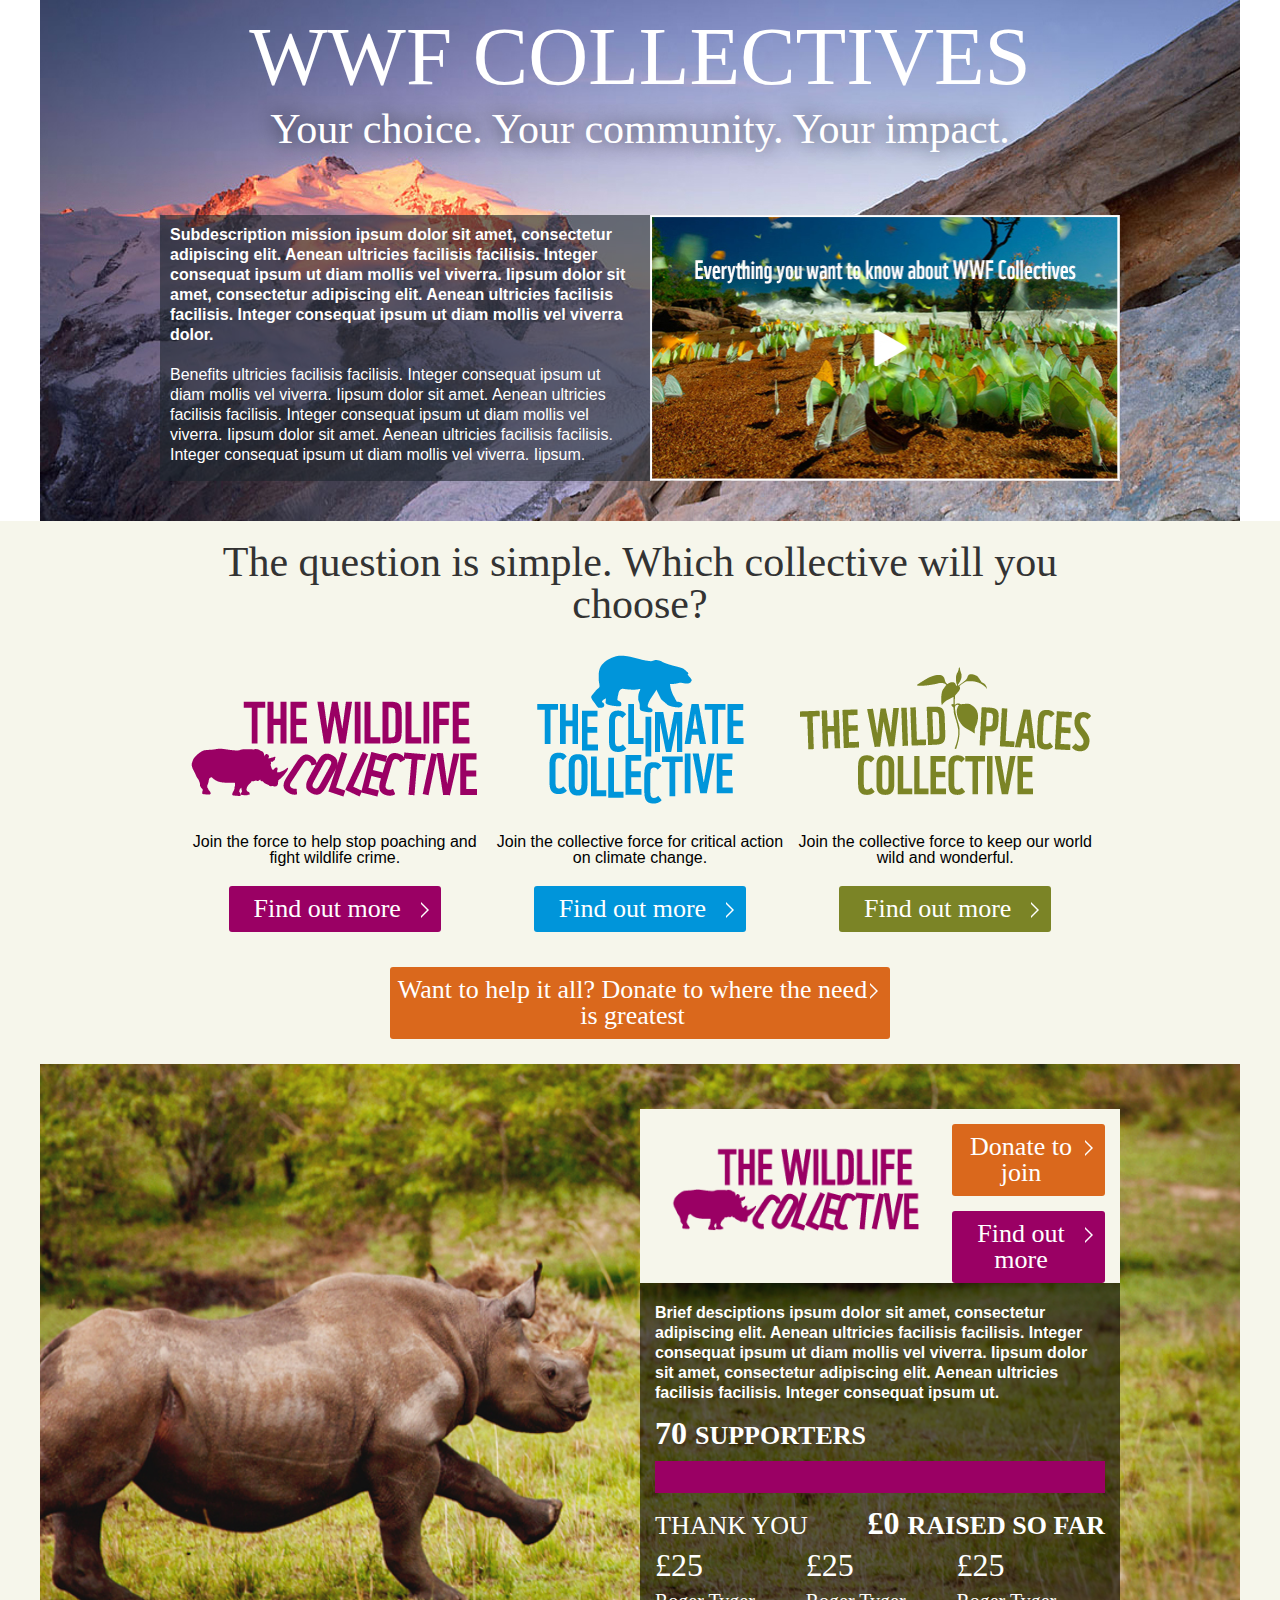
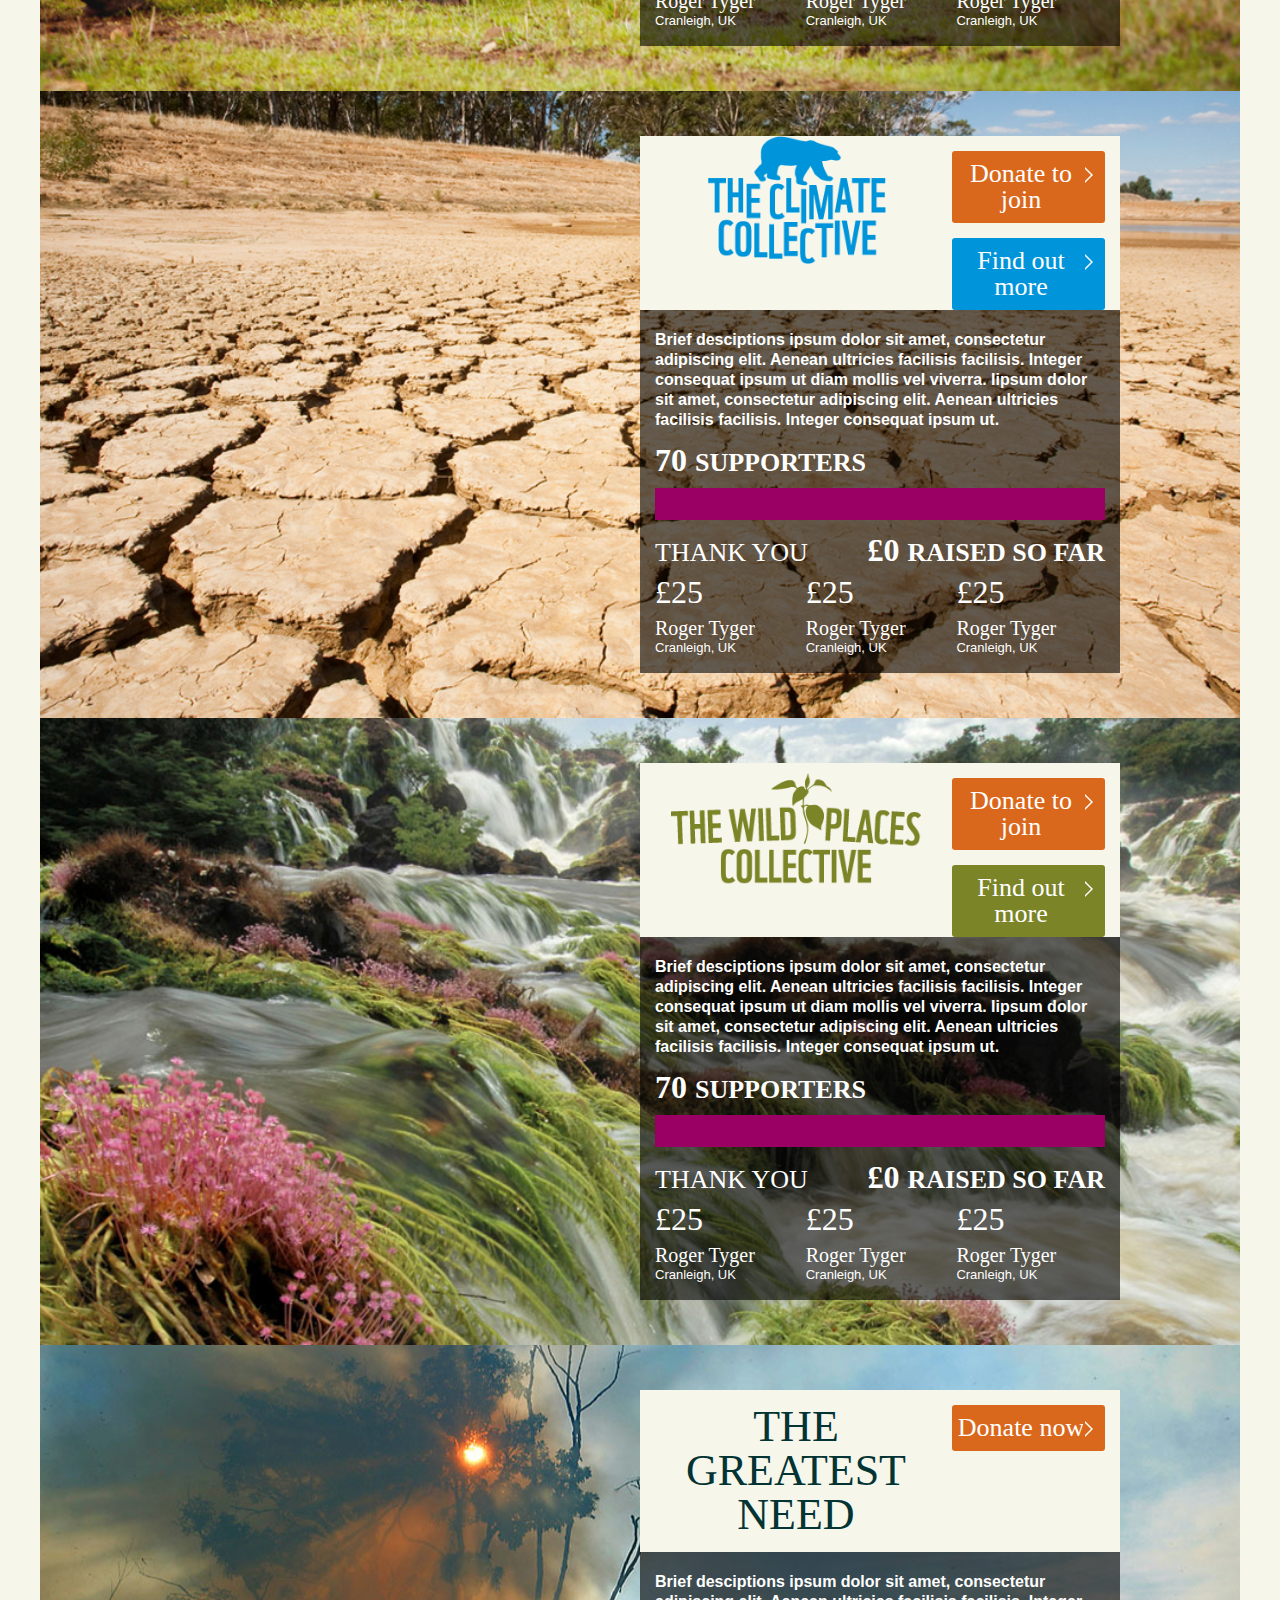
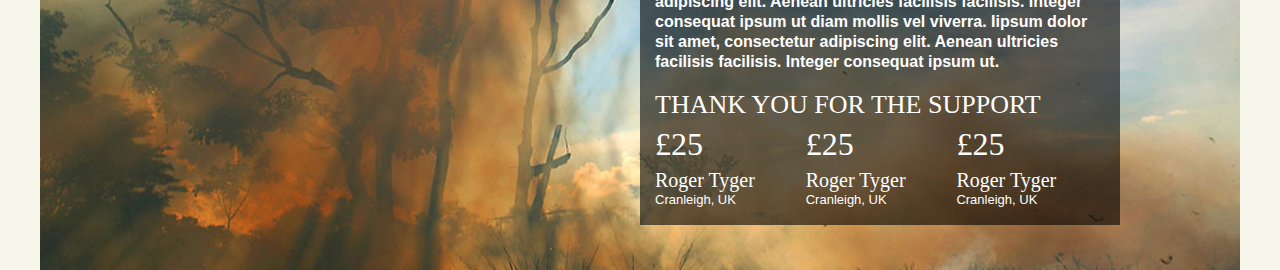
<file: index.html>
<!DOCTYPE html>
<html>
	<head>
		<meta charset="utf-8">
        <meta http-equiv="X-UA-Compatible" content="IE=edge">	
		<title>WWF Collectives</title>
  		<!--[if lt IE 9]>
  		<script src="http://html5shiv.googlecode.com/svn/trunk/html5.js"></script>
  		<![endif]-->
  		<meta name="description" content="">
        <meta name="viewport" content="width=device-width, initial-scale=1">
		<link rel="stylesheet" type="text/css" href="style.css"> 
		<!-- Place favicon.ico and apple-touch-icon.png in the root directory -->
		<script src="js/jquery-1.11.1.min.js" type="text/javascript"></script>
		<script src="js/jquery.backgroundSize.js" type="text/javascript"></script>

		<script src="js/custom.js" type="text/javascript"></script>	
	</head>
	<body id="homepage">

		<section id="header-outer-container">
			<header>
				<h2>WWF COLLECTIVES</h2>
				<h3>Your choice. Your community. Your impact.</h3>
			</header>

			<section id="intro" class="page-section show_desktop hide_tablet">
				<article>
					<div class="article-text">
						<p><strong>Subdescription mission ipsum dolor sit amet, consectetur adipiscing elit.  Aenean ultricies facilisis facilisis. Integer consequat ipsum ut diam mollis vel viverra. Iipsum dolor sit amet, consectetur adipiscing elit.  Aenean ultricies facilisis facilisis. Integer consequat ipsum ut diam mollis vel viverra dolor.</strong></p>
						<p>Benefits ultricies facilisis facilisis. Integer consequat ipsum ut diam mollis vel viverra. Iipsum dolor sit amet. Aenean ultricies facilisis facilisis. Integer consequat ipsum ut diam mollis vel viverra. Iipsum dolor sit amet. Aenean ultricies facilisis facilisis. Integer consequat ipsum ut diam mollis vel viverra. Iipsum.</p>
					</div>
					<div id="video-container">
						<img src="images/homepage_video.jpg" alt="" id="video" />
					</div>
					<div class="clear"><!-- --></div>
				</article>
			</section>
		</section>

		<section id="collectives">
			<div id="collectives-inner" class="page-section">
				<h3>The question is simple. Which collective will you choose?</h4>

				<article>
					<header>
						<h4><img src="images/the_wildlife_collective.png" alt="The Wildlife Collective" id="the-wildlife-collective-image" /></h4>
					</header>
					<p>Join the force to help stop poaching and fight wildlife crime.</p>
					<p><span class="purple-button">Find out more</span></p>
				</article>
				<article>
					<header>
						<h4><img src="images/the_climate_collective.png" alt="The Climate Collective" id="the-climate-collective-image" /></h4>
					</header>
					<p>Join the collective force for critical action on climate change.</p>
					<p><span class="blue-button">Find out more</span></p>
				</article>
				<article>
					<header>
						<h4><img src="images/the_wild_places_collective.png" alt="The Wild Places Collective" id="the-wild-places-collective-image" /></h4>
					</header>
					<p>Join the collective force to keep our world wild and wonderful.</p>
					<p><span class="green-button">Find out more</span></p>
				</article>

				<p><span class="orange-button">Want to help it all? Donate to where the need is greatest</span></p>				
			</div>		
		</section>

		<section id="projects" class="page-section">

			<article class="project">
				<section class="project-details" style="background-image: url('images/the_wildlife_collective_bg.jpg');">
					<div class="project-details-inner">
						<div class="article-left">
							<header>
								<h3><img src="images/the_wildlife_collective.png" alt="The Wildlife Collective" id="the-wildlife-collective-image" /></h3>

								<div class="project-buttons">
									<span class="orange-button">Donate to join</span>
									<span class="purple-button">Find out more</span>
								</div>
								
								<div class="clear"><!-- --></div>
								<img src="images/the_wildlife_collective_bg.jpg" alt="" width="100%" class="show_iphone">
							</header>
							<article>
								<p>Brief desciptions ipsum dolor sit amet, consectetur adipiscing elit.  Aenean ultricies facilisis facilisis. Integer consequat ipsum ut diam mollis vel viverra. Iipsum dolor sit amet, consectetur adipiscing elit.  Aenean ultricies facilisis facilisis. Integer consequat ipsum ut.</p>

								<section class="funded">
									<p><span class="timer3a">100</span> <span class="smaller">supporters</span></p>
									<div class="clear"><!-- --></div>
									<div class="funding-goal">
										<div class="funding-total inactive" style="width: 100%;"></div>
									</div>
								</section>

								<section class="thank-you">
									<h3 style="float: left;">Thank you</h3>
									<p class="raised-so-far" style="float: right;">&pound;<span class="timer3b">0</span> <span class="smaller">raised so far</span></p>
									<div class="clear"><!-- --></div>
									<div class="container">
										<div class="donation-amount">&pound;25</div>
										<div>
											<h4>Roger Tyger</h4>
											<p>Cranleigh, UK</p>
										</div>
									</div>
									<div class="container">
										<div class="donation-amount">&pound;25</div>
										<div>
											<h4>Roger Tyger</h4>
											<p>Cranleigh, UK</p>
										</div>
									</div>
									<div class="container">
										<div class="donation-amount">&pound;25</div>
										<div>
											<h4>Roger Tyger</h4>
											<p>Cranleigh, UK</p>
										</div>
									</div>
								</section>
							</article>
						</div>
					</div>
				</section>
				<section class="project-donate">
					<header>
						<h3>Donate to A New Home For Rodney The Rhino</h3>
						<p>Close<span class="close-button"></span></p>
						<div class="clear"><!-- --></div>
					</header>
					<p class="tabs">
						<span class="active">One-off cash donation</span>
						<span>Regular giving</span>
					</p>
					<article>
						<p>Information about what you will be funding in this project orem ipsum dolor sit amet, consectetur adipiscing. Integer consequat ipsum ut diam mollis vel viverra. Iipsum dolor sit amet.</p>
						<div class="radio">
							<div>
								<input id="fifteen" type="radio" name="amount" value="15">
								<label for="fifteen"><span>&pound;15</span></label>
								<p>Information about what you will be funding in this project orem ipsum dolor sit amet, consectetur adipiscing.</p>
							</div>
							<div>
								<input id="twentyfive" type="radio" name="amount" value="25">
								<label for="twentyfive"><span>&pound;25</span></label>
								<p>Information about what you will be funding in this project orem ipsum dolor sit amet, consectetur adipiscing.</p>
							</div>
							<div>
								<input id="fifty" type="radio" name="amount" value="50">
								<label for="fifty"><span>&pound;50</span></label>
								<p>Information about what you will be funding in this project orem ipsum dolor sit amet, consectetur adipiscing.</p>
							</div>
							<div class="manual">
								<input id="manual" type="radio" name="amount" value="50">
								<label for="manual"><span>My own amount</span></label>
								<p><span>&pound;</span><input type="text" name="manual-amount"></p>
								<p>Information about what you will be funding in this project orem ipsum.</p>
							</div>							
						</div>
						<p class="project-donate-button-container"><span class="orange-button">Complete your donation</span></p>
					</article>
				</section>
			</article>

			<article class="project">
				<section class="project-details" style="background-image: url('images/the_climate_collective_bg.jpg');">
					<div class="project-details-inner">
						<div class="article-left">
							<header>
								<h3><img src="images/the_climate_collective.png" alt="The Climate Collective" id="the-climate-collective-image" /></h3>

								<div class="project-buttons">
									<span class="orange-button">Donate to join</span>
									<span class="blue-button">Find out more</span>
								</div>
								
								<div class="clear"><!-- --></div>
								<img src="images/the_climate_collective_bg.jpg" alt="" width="100%" class="show_iphone">
							</header>
							<article>
								<p>Brief desciptions ipsum dolor sit amet, consectetur adipiscing elit.  Aenean ultricies facilisis facilisis. Integer consequat ipsum ut diam mollis vel viverra. Iipsum dolor sit amet, consectetur adipiscing elit.  Aenean ultricies facilisis facilisis. Integer consequat ipsum ut.</p>

								<section class="funded">
									<p><span class="timer3a">100</span> <span class="smaller">supporters</span></p>
									<div class="clear"><!-- --></div>
									<div class="funding-goal">
										<div class="funding-total inactive" style="width: 100%;"></div>
									</div>
								</section>

								<section class="thank-you">
									<h3 style="float: left;">Thank you</h3>
									<p class="raised-so-far" style="float: right;">&pound;<span class="timer3b">0</span> <span class="smaller">raised so far</span></p>
									<div class="clear"><!-- --></div>
									<div class="container">
										<div class="donation-amount">&pound;25</div>
										<div>
											<h4>Roger Tyger</h4>
											<p>Cranleigh, UK</p>
										</div>
									</div>
									<div class="container">
										<div class="donation-amount">&pound;25</div>
										<div>
											<h4>Roger Tyger</h4>
											<p>Cranleigh, UK</p>
										</div>
									</div>
									<div class="container">
										<div class="donation-amount">&pound;25</div>
										<div>
											<h4>Roger Tyger</h4>
											<p>Cranleigh, UK</p>
										</div>
									</div>
								</section>
							</article>
						</div>
					</div>
				</section>
				<section class="project-donate">
					<header>
						<h3>Donate to Example Project Title</h3>
						<p>Close<span class="close-button"></span></p>
						<div class="clear"><!-- --></div>
					</header>
					<p class="tabs">
						<span class="active">One-off cash donation</span>
						<span>Regular giving</span>
					</p>					
					<article>
						<p>Information about what you will be funding in this project orem ipsum dolor sit amet, consectetur adipiscing. Integer consequat ipsum ut diam mollis vel viverra. Iipsum dolor sit amet.</p>
						<div class="radio">
							<div>
								<input id="fifteen" type="radio" name="amount" value="15">
								<label for="fifteen"><span>&pound;15</span></label>
								<p>Information about what you will be funding in this project orem ipsum dolor sit amet, consectetur adipiscing.</p>
							</div>
							<div>
								<input id="twentyfive" type="radio" name="amount" value="25">
								<label for="twentyfive"><span>&pound;25</span></label>
								<p>Information about what you will be funding in this project orem ipsum dolor sit amet, consectetur adipiscing.</p>
							</div>
							<div>
								<input id="fifty" type="radio" name="amount" value="50">
								<label for="fifty"><span>&pound;50</span></label>
								<p>Information about what you will be funding in this project orem ipsum dolor sit amet, consectetur adipiscing.</p>
							</div>
							<div class="manual">
								<input id="manual" type="radio" name="amount" value="50">
								<label for="manual"><span>My own amount</span></label>
								<p><span>&pound;</span><input type="text" name="manual-amount"></p>
								<p>Information about what you will be funding in this project orem ipsum.</p>
							</div>							
						</div>
						<p class="project-donate-button-container"><span class="orange-button">Complete your donation</span></p>
					</article>
				</section>
			</article>

			<article class="project">
				<section class="project-details" style="background-image: url('images/the_wild_places_collective_bg.jpg');">
					<div class="project-details-inner">
						<div class="article-left">
							<header>
								<h3><img src="images/the_wild_places_collective.png" alt="The Wild Places Collective" id="the-wild-places-collective-image" /></h3>

								<div class="project-buttons">
									<span class="orange-button">Donate to join</span>
									<span class="green-button">Find out more</span>
								</div>
								
								<div class="clear"><!-- --></div>
								<img src="images/the_wild_places_collective_bg.jpg" alt="" width="100%" class="show_iphone">
							</header>
							<article>
								<p>Brief desciptions ipsum dolor sit amet, consectetur adipiscing elit.  Aenean ultricies facilisis facilisis. Integer consequat ipsum ut diam mollis vel viverra. Iipsum dolor sit amet, consectetur adipiscing elit.  Aenean ultricies facilisis facilisis. Integer consequat ipsum ut.</p>

								<section class="funded">
									<p><span class="timer3a">100</span> <span class="smaller">supporters</span></p>
									<div class="clear"><!-- --></div>
									<div class="funding-goal">
										<div class="funding-total inactive" style="width: 100%;"></div>
									</div>
								</section>

								<section class="thank-you">
									<h3 style="float: left;">Thank you</h3>
									<p class="raised-so-far" style="float: right;">&pound;<span class="timer3b">0</span> <span class="smaller">raised so far</span></p>
									<div class="clear"><!-- --></div>
									<div class="container">
										<div class="donation-amount">&pound;25</div>
										<div>
											<h4>Roger Tyger</h4>
											<p>Cranleigh, UK</p>
										</div>
									</div>
									<div class="container">
										<div class="donation-amount">&pound;25</div>
										<div>
											<h4>Roger Tyger</h4>
											<p>Cranleigh, UK</p>
										</div>
									</div>
									<div class="container">
										<div class="donation-amount">&pound;25</div>
										<div>
											<h4>Roger Tyger</h4>
											<p>Cranleigh, UK</p>
										</div>
									</div>
								</section>
							</article>
						</div>
					</div>
				</section>
				<section class="project-donate">
					<header>
						<h3>Donate to Example Project Title</h3>
						<p>Close<span class="close-button"></span></p>
						<div class="clear"><!-- --></div>
					</header>
					<p class="tabs">
						<span class="active">One-off cash donation</span>
						<span>Regular giving</span>
					</p>					
					<article>
						<p>Information about what you will be funding in this project orem ipsum dolor sit amet, consectetur adipiscing. Integer consequat ipsum ut diam mollis vel viverra. Iipsum dolor sit amet.</p>
						<div class="radio">
							<div>
								<input id="fifteen" type="radio" name="amount" value="15">
								<label for="fifteen"><span>&pound;15</span></label>
								<p>Information about what you will be funding in this project orem ipsum dolor sit amet, consectetur adipiscing.</p>
							</div>
							<div>
								<input id="twentyfive" type="radio" name="amount" value="25">
								<label for="twentyfive"><span>&pound;25</span></label>
								<p>Information about what you will be funding in this project orem ipsum dolor sit amet, consectetur adipiscing.</p>
							</div>
							<div>
								<input id="fifty" type="radio" name="amount" value="50">
								<label for="fifty"><span>&pound;50</span></label>
								<p>Information about what you will be funding in this project orem ipsum dolor sit amet, consectetur adipiscing.</p>
							</div>
							<div class="manual">
								<input id="manual" type="radio" name="amount" value="50">
								<label for="manual"><span>My own amount</span></label>
								<p><span>&pound;</span><input type="text" name="manual-amount"></p>
								<p>Information about what you will be funding in this project orem ipsum.</p>
							</div>							
						</div>
						<p class="project-donate-button-container"><span class="orange-button">Complete your donation</span></p>
					</article>
				</section>
			</article>

			<article class="project greatest_need">
				<section class="project-details" style="background-image: url('images/the_greatest_need_bg.jpg');">
					<div class="project-details-inner">
						<div class="article-left">
							<header>
								<h3 class="the-greatest-need-title">The Greatest Need</h3>

								<div class="project-buttons">
									<span class="orange-button">Donate now</span>
								</div>

								<div class="clear"><!-- --></div>
								<img src="images/the_greatest_need_bg.jpg" alt="" width="100%" class="show_iphone">
							</header>
							<article>
								<p>Brief desciptions ipsum dolor sit amet, consectetur adipiscing elit.  Aenean ultricies facilisis facilisis. Integer consequat ipsum ut diam mollis vel viverra. Iipsum dolor sit amet, consectetur adipiscing elit.  Aenean ultricies facilisis facilisis. Integer consequat ipsum ut.</p>

								<section class="thank-you">
									<h3>Thank you for the support</h3>
									<div class="container">
										<div class="donation-amount">&pound;25</div>
										<div>
											<h4>Roger Tyger</h4>
											<p>Cranleigh, UK</p>
										</div>
									</div>
									<div class="container">
										<div class="donation-amount">&pound;25</div>
										<div>
											<h4>Roger Tyger</h4>
											<p>Cranleigh, UK</p>
										</div>
									</div>
									<div class="container">
										<div class="donation-amount">&pound;25</div>
										<div>
											<h4>Roger Tyger</h4>
											<p>Cranleigh, UK</p>
										</div>
									</div>
								</section>
							</article>
						</div>
					</div>
				</section>
				<section class="project-donate">
					<header>
						<h3>Donate to Example Project Title</h3>
						<p>Close<span class="close-button"></span></p>
						<div class="clear"><!-- --></div>
					</header>
					<p class="tabs">
						<span class="active">One-off cash donation</span>
						<span>Regular giving</span>
					</p>					
					<article>
						<p>Information about what you will be funding in this project orem ipsum dolor sit amet, consectetur adipiscing. Integer consequat ipsum ut diam mollis vel viverra. Iipsum dolor sit amet.</p>
						<div class="radio">
							<div>
								<input id="fifteen" type="radio" name="amount" value="15">
								<label for="fifteen"><span>&pound;15</span></label>
								<p>Information about what you will be funding in this project orem ipsum dolor sit amet, consectetur adipiscing.</p>
							</div>
							<div>
								<input id="twentyfive" type="radio" name="amount" value="25">
								<label for="twentyfive"><span>&pound;25</span></label>
								<p>Information about what you will be funding in this project orem ipsum dolor sit amet, consectetur adipiscing.</p>
							</div>
							<div>
								<input id="fifty" type="radio" name="amount" value="50">
								<label for="fifty"><span>&pound;50</span></label>
								<p>Information about what you will be funding in this project orem ipsum dolor sit amet, consectetur adipiscing.</p>
							</div>
							<div class="manual">
								<input id="manual" type="radio" name="amount" value="50">
								<label for="manual"><span>My own amount</span></label>
								<p><span>&pound;</span><input type="text" name="manual-amount"></p>
								<p>Information about what you will be funding in this project orem ipsum.</p>
							</div>							
						</div>
						<p class="project-donate-button-container"><span class="orange-button">Complete your donation</span></p>
					</article>
				</section>
			</article>
		</section>
		<footer>

		</footer>
	</body>
</html>
</file>
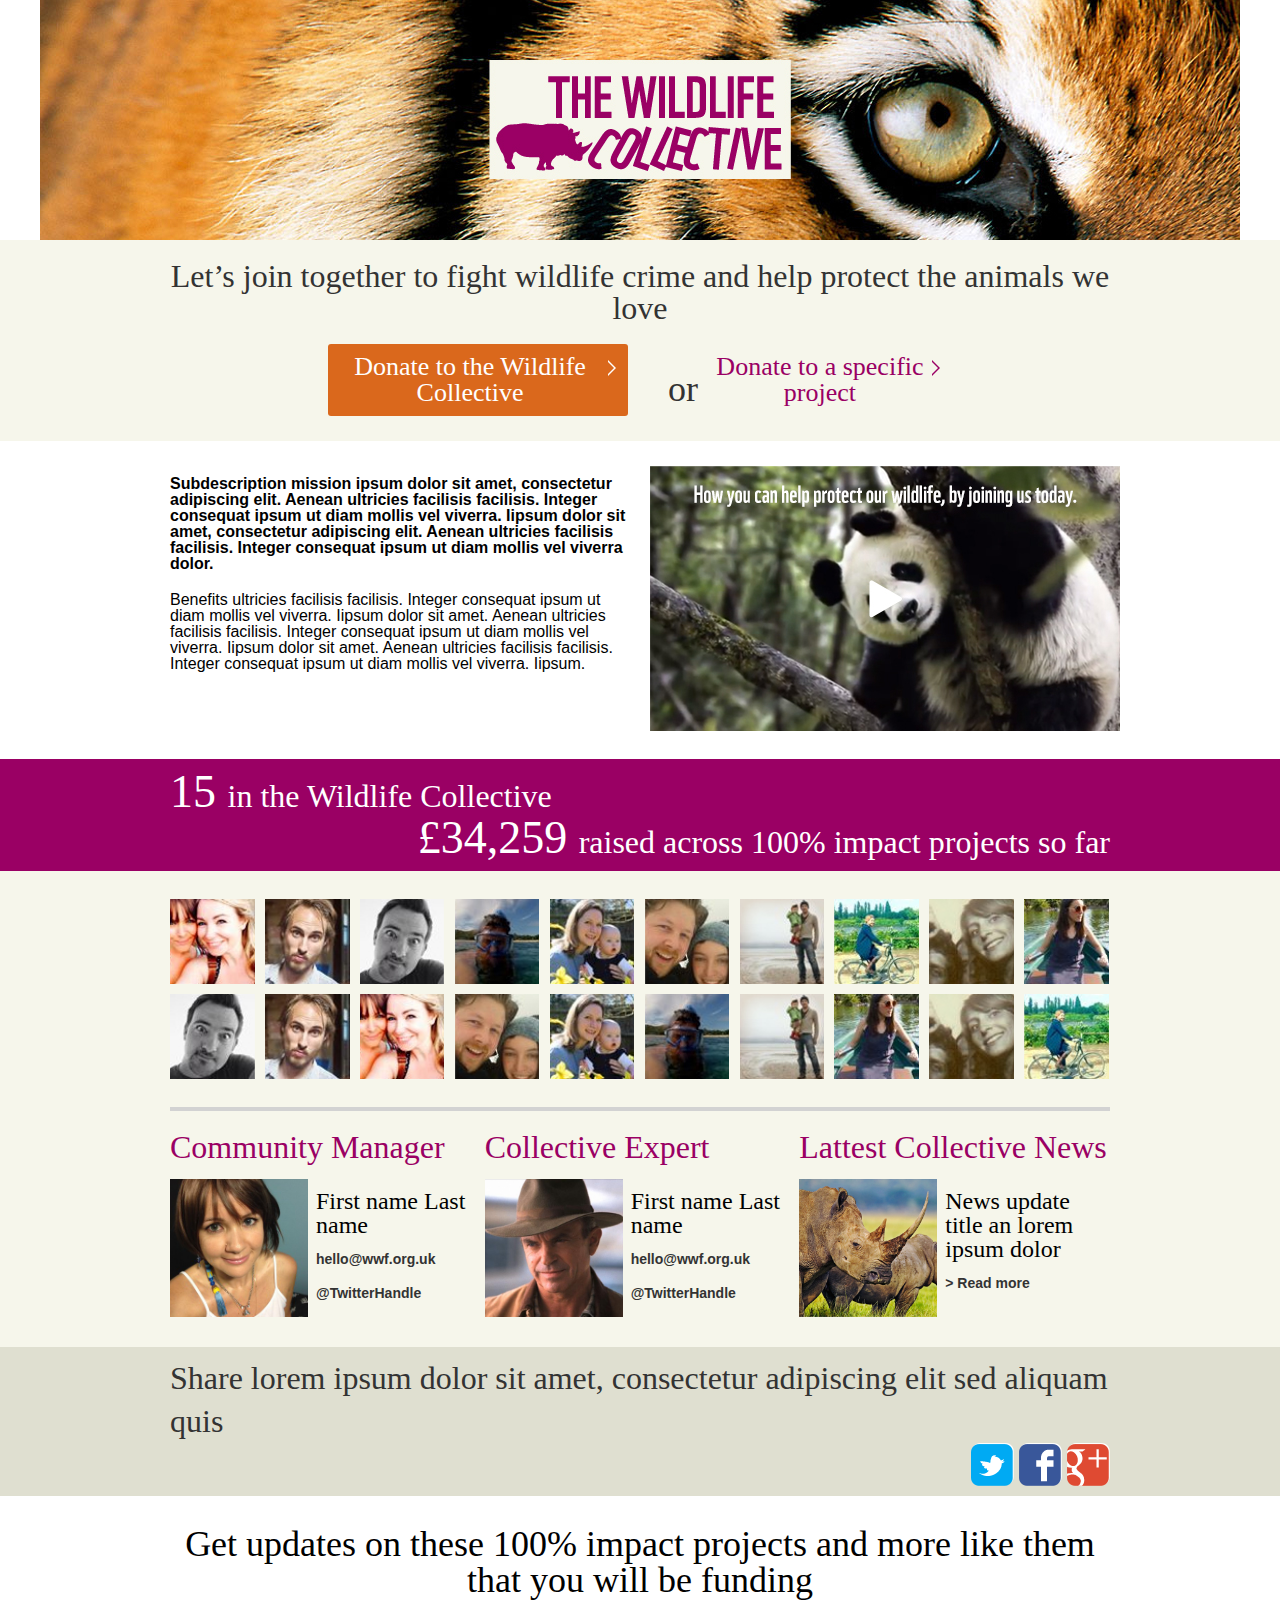
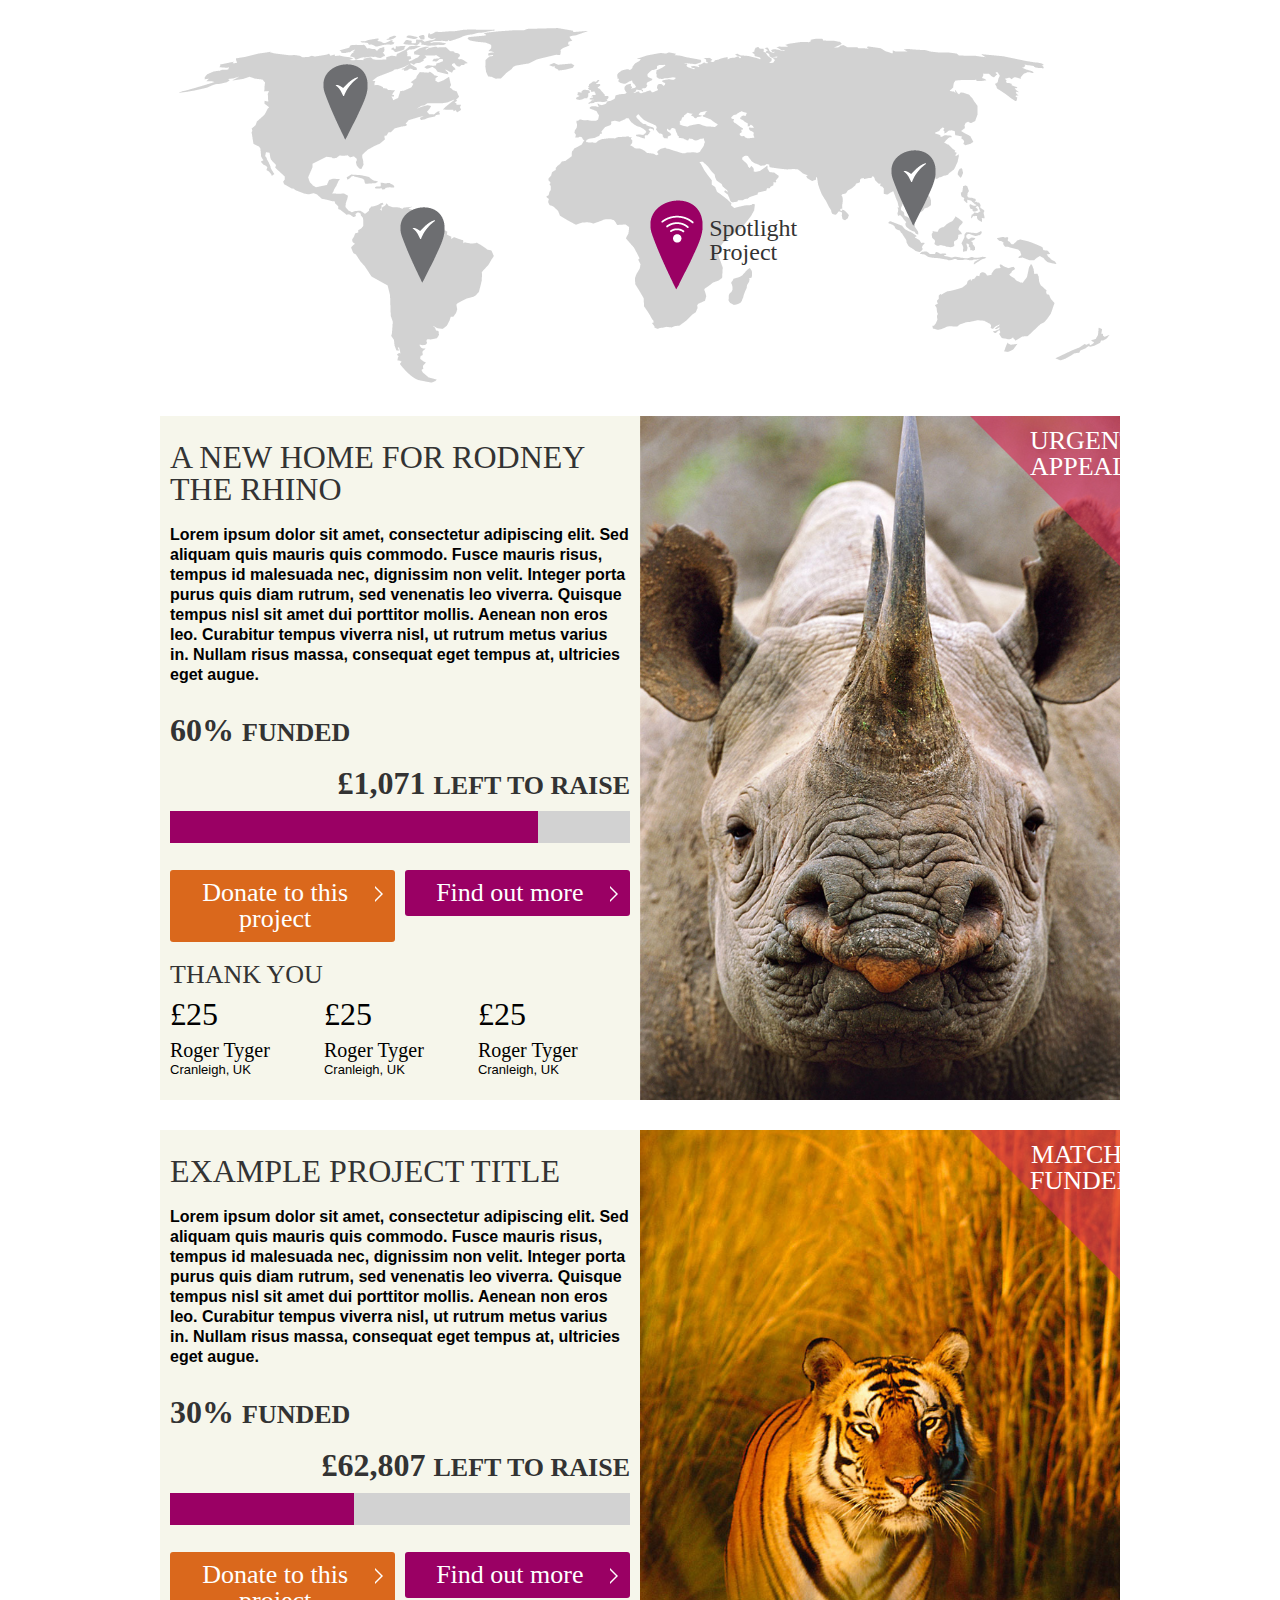
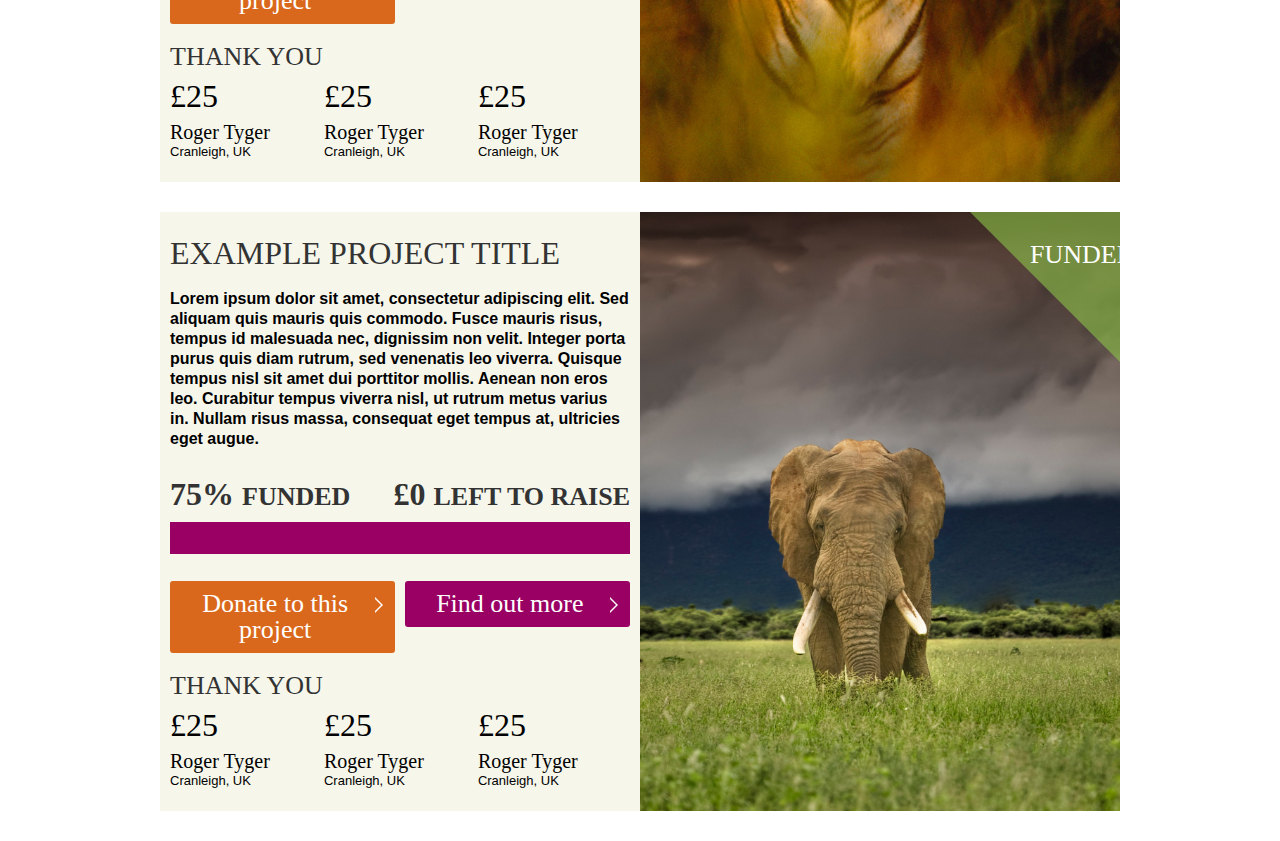
<file: collective-hub.html>
<!DOCTYPE html>
<html>
	<head>
		<meta charset="utf-8">
        <meta http-equiv="X-UA-Compatible" content="IE=edge">	
		<title>WWF Collectives</title>
  		<!--[if lt IE 9]>
  		<script src="http://html5shiv.googlecode.com/svn/trunk/html5.js"></script>
  		<![endif]-->
  		<meta name="description" content="">
        <meta name="viewport" content="width=device-width, initial-scale=1">
		<link rel="stylesheet" type="text/css" href="style.css"> 
		<!-- Place favicon.ico and apple-touch-icon.png in the root directory -->
		<script src="js/jquery-1.11.1.min.js" type="text/javascript"></script>
		<script src="js/jquery.backgroundSize.js" type="text/javascript"></script>

		<script src="js/custom.js" type="text/javascript"></script>	
	</head>
	<body id="collective-hub-page">
		<header id="collective-hub">
			<h2>
				<img src="images/header.jpg" alt="The Wildlife Collective" class="desktop" />
				<img src="images/header_tablet.jpg" alt="The Wildlife Collective" class="show_tablet" />
				<img src="images/header_mobile.jpg" alt="The Wildlife Collective" class="show_mobile" />
			</h2>
		</header>

		<section id="lead">
			<div id="lead-inner" class="page-section">
				<h3>Let&rsquo;s join together to fight wildlife crime and help protect the animals we love</h4>
				<p><span class="orange-button">Donate to the Wildlife Collective</span> <span class="or">&nbsp;&nbsp;&nbsp;&nbsp;or</span> <span class="purple-button">Donate to a specific project</span></p>
			</div>
		</section>

		<section id="donate" class="project-donate page-section">
			<header>
				<h3>Donate to The Wildlife Collective</h3>
				<p>Close<span class="close-button"></span></p>
				<div class="clear"><!-- --></div>
			</header>
			<article>
				<p>Information about what you will be funding in this project orem ipsum dolor sit amet, consectetur adipiscing. Integer consequat ipsum ut diam mollis vel viverra. Iipsum dolor sit amet.</p>
				<div class="radio">
					<div>
						<input id="fifteen" type="radio" name="amount" value="15">
						<label for="fifteen"><span>&pound;15</span></label>
					</div>
					<div>
						<input id="twentyfive" type="radio" name="amount" value="25">
						<label for="twentyfive"><span>&pound;25</span></label>
					</div>
					<div>
						<input id="fifty" type="radio" name="amount" value="50">
						<label for="fifty"><span>&pound;50</span></label>
					</div>
					<div class="manual">
						<input id="manual" type="radio" name="amount" value="50">
						<label for="manual"><span>My own amount</span></label>
						<p><span>&pound;</span><input type="text" name="manual-amount"></p>
					</div>							
				</div>
				<p class="project-donate-button-container"><span class="orange-button">Complete your donation</span></p>
			</article>
		</section>		

		<section id="intro" class="page-section">
			<article>
				<div class="article-text">
					<p><strong>Subdescription mission ipsum dolor sit amet, consectetur adipiscing elit.  Aenean ultricies facilisis facilisis. Integer consequat ipsum ut diam mollis vel viverra. Iipsum dolor sit amet, consectetur adipiscing elit.  Aenean ultricies facilisis facilisis. Integer consequat ipsum ut diam mollis vel viverra dolor.</strong></p>
					<p>Benefits ultricies facilisis facilisis. Integer consequat ipsum ut diam mollis vel viverra. Iipsum dolor sit amet. Aenean ultricies facilisis facilisis. Integer consequat ipsum ut diam mollis vel viverra. Iipsum dolor sit amet. Aenean ultricies facilisis facilisis. Integer consequat ipsum ut diam mollis vel viverra. Iipsum.</p>
				</div>
				<div id="video-container">
					<img src="images/video.jpg" alt="" id="video" />
				</div>
			</article>
		</section>

		<section id="collective">
			<header id="collective-header">
				<div class="page-section">
					<h4 class="left"><span class="timer0a">20</span> <span class="smaller">in the Wildlife Collective</span></h4>
					<h4 class="right">&pound;<span class="timer0b">45,678</span> <span class="smaller">raised across 100% impact projects so far</span></h4>
					<div class="clear"><!-- --></div>
				</div>
			</header>
			<div id="collective-inner" class="page-section">
				<section id="collective-top-images" class="collective-images">
					<img src="images/collective_01.jpg" alt="Collective 1" class="first" />
					<img src="images/collective_02.jpg" alt="Collective 2" />
					<img src="images/collective_03.jpg" alt="Collective 3" />
					<img src="images/collective_04.jpg" alt="Collective 4" />
					<img src="images/collective_05.jpg" alt="Collective 5" />
					<img src="images/collective_06.jpg" alt="Collective 6" />
					<img src="images/collective_07.jpg" alt="Collective 7" />
					<img src="images/collective_08.jpg" alt="Collective 8" />
					<img src="images/collective_09.jpg" alt="Collective 9" />
					<img src="images/collective_10.jpg" alt="Collective 10" />
				</section>
				<section id="expanded-image-container">
					<img src="images/collective_01_large.jpg" alt="Collective 1 Large" />
					<article>
						<h4>Karen Falkenacker <span class="smaller">Cranleigh, UK</span></h4>
						<p>Lorem ultricies facilisis facilisis. Integer consequat ipsum ut diam mollis vel viverra. Iipsum dolor sit amet. Aenean ultricies facilisis facilisis. Integer consequat ipsum ut diam mollis vel viverra. Iipsum dolor sit amet. Aenean ultricies facilisis facilisis. Integer consequat ipsum ut diam mollis vel viverra. Iipsum.</p>
					</article>
					<div class="clear"><!-- --></div>
					<span class="close">Close</span>
				</section>
				<section id="collective-top-images" class="collective-images">
					<img src="images/collective_03.jpg" alt="Collective 3" class="first" />
					<img src="images/collective_02.jpg" alt="Collective 2" />
					<img src="images/collective_01.jpg" alt="Collective 1" />
					<img src="images/collective_06.jpg" alt="Collective 6" />
					<img src="images/collective_05.jpg" alt="Collective 5" />
					<img src="images/collective_04.jpg" alt="Collective 4" />
					<img src="images/collective_07.jpg" alt="Collective 7" />
					<img src="images/collective_10.jpg" alt="Collective 10" />
					<img src="images/collective_09.jpg" alt="Collective 9" />
					<img src="images/collective_08.jpg" alt="Collective 8" />
				</section>				
			</div>
		</section>

		<section id="profiles">
			<div id="profiles-inner" class="page-section">
				<div class="divider"><!-- --></div>
				<article>
					<header>
						<h4>Community Manager</h4>
					</header>
					<aside style="background-image: url('images/community_manager.jpg');"></aside>
					<p class="name">First name Last name</p>
					<p><a href="mailto:hello@wwf.org.uk">hello@wwf.org.uk</a></p>
					<p><a href="https://twitter.com/TwitterHandle">@TwitterHandle</a></p>
				</article>
				<article>
					<header>
						<h4>Collective Expert</h4>
					</header>
					<aside style="background-image: url('images/collective_expert.jpg');"></aside>
					<p class="name">First name Last name</p>
					<p><a href="mailto:hello@wwf.org.uk">hello@wwf.org.uk</a></p>
					<p><a href="https://twitter.com/TwitterHandle">@TwitterHandle</a></p>
				</article>
				<article class="latest_collective_news">
					<header>
						<h4>Lattest Collective News</h4>
					</header>
					<aside style="background-image: url('images/latest_collective_news.jpg'); background-position: -15px -2px;"></aside>
					<p class="news-update-title">News update title an lorem ipsum dolor</p>
					<p><a href="https://twitter.com/TwitterHandle">&gt; Read more</a></p>
				</article>
			</div>
		</section>

		<section id="share">
			<div id="share-inner" class="page-section share_inner_02">
				<h4>Share lorem ipsum dolor sit amet, consectetur adipiscing elit sed aliquam quis</h4>
				<a href="#"><img src="images/share_icon_google_plus.png" width="100%" alt="Share on Google+" class="share-icon" /></a>
				<a href="#"><img src="images/share_icon_facebook.png" width="100%" alt="Share on Facebook" class="share-icon" /></a>
				<a href="#"><img src="images/share_icon_twitter.png" width="100%" alt="Share on Twitter" class="share-icon" /></a>
				<div class="clear"><!-- --></div>
			</div>
		</section>

		<section id="map" class="page-section inactive">
			<p id="map-top-text">Get updates on these 100% impact projects and more like them that you will be funding</p>
			<div id="map-container">
				<img src="images/map.png" alt="" id="map-image" />

				<a href="#" class="pin" style="top: 10%; left: 17%;"></a>

				<a href="#" class="pin" style="top: 50%; left: 25%;"></a>

				<a href="#" class="pin" style="top: 34.2%; left: 76.1%;"></a>

				<a href="#" class="live-pin" style="top: 48%; left: 51%;"><span>Spotlight Project</span></a>

				<div class="map-overlay-outer" style="position: absolute; top: 17.25%; width: 100%; padding: 0 16.5%; box-sizing: border-box; z-index: 100; height: 60%;">
				  <div class="map-overlay" style="position: relative; box-shadow: rgba(0,0,0,0.5) 0 0 20px; background: #f6f6eb; height: 100%; padding: 2.25%; box-sizing: border-box;">
				  	<aside class="article-image" style="float: left; margin-right: 2.25%; background-image: url(images/rodney_the_rhino.jpg); background-position: center 78%; position: static; width: 32.5%; background-size: 125% !important;"></aside>
					<h3 style="margin: 15px 0;">Spotlight Project</h3>
					<p style="margin: 15px 0;">Project details lorem ipsum dolor sit amet, consectetur adipiscing elit. Sed aliquam quis mauris quis commodo. Fusce mauris risus, tempus id malesuada nec.</p>
					<span class="orange-button" style="margin-right: 1.5%; padding: 10px 40px 10px 25px;">Donate to this project</span>
					<span class="purple-button" style="padding: 10px 40px 10px 25px;">Find out more</span>
					<span class="close">Close</span>
				  </div>
				</div>

			</div>
		</section>

		<section id="projects" class="page-section">

			<article class="project">
				<section class="project-details">
					<div class="article-left">
						<header>
							<h3>A New Home For Rodney The Rhino</h3>
							<img src="images/rodney_the_rhino_mobile.jpg" alt="" width="100%" class="show_iphone">
							<div class="article-image show_iphone">
								<div class="flash flash-urgent-appeal"><p>Urgent appeal</p></div>
							</div>							
						</header>

						<p>Lorem ipsum dolor sit amet, consectetur adipiscing elit. Sed aliquam quis mauris quis commodo. Fusce mauris risus, tempus id malesuada nec, dignissim non velit. Integer porta purus quis diam rutrum, sed venenatis leo viverra. Quisque tempus nisl sit amet dui porttitor mollis. Aenean non eros leo. Curabitur tempus viverra nisl, ut rutrum metus varius in. Nullam risus massa, consequat eget tempus at, ultricies eget augue.</p>

						<section class="funded">
							<p style="float: left;"><span class="timer1a">80</span>% <span class="smaller">funded</span></p>
							<p style="float: right;">&pound;<span class="timer1b">1,008</span> <span class="smaller">left to raise</span></p>
							<div class="clear"><!-- --></div>
							<div class="funding-goal">
								<div class="funding-total inactive" style="width: 80%;"></div>
							</div>
						</section>

						<section class="project-buttons">
							<span class="orange-button">Donate to this project</span>
							<span class="purple-button">Find out more</span>
							<div class="clear"><!-- --></div>
						</section>

						<section class="thank-you">
							<h3>Thank you</h3>
							<div class="container">
								<div class="donation-amount">&pound;25</div>
								<div>
									<h4>Roger Tyger</h4>
									<p>Cranleigh, UK</p>
								</div>
							</div>
							<div class="container">
								<div class="donation-amount">&pound;25</div>
								<div>
									<h4>Roger Tyger</h4>
									<p>Cranleigh, UK</p>
								</div>
							</div>
							<div class="container">
								<div class="donation-amount">&pound;25</div>
								<div>
									<h4>Roger Tyger</h4>
									<p>Cranleigh, UK</p>
								</div>
							</div>
						</section>
					</div>
					<aside class="article-image hide_iphone" style="background-image: url('images/rodney_the_rhino.jpg')">
						<div class="flash flash-urgent-appeal"><p>Urgent appeal</p></div>
					</aside>
				</section>
				<section class="project-donate">
					<header>
						<h3>Donate to A New Home For Rodney The Rhino</h3>
						<p>Close<span class="close-button"></span></p>
						<div class="clear"><!-- --></div>
					</header>
					<article>
						<p>Information about what you will be funding in this project orem ipsum dolor sit amet, consectetur adipiscing. Integer consequat ipsum ut diam mollis vel viverra. Iipsum dolor sit amet.</p>
						<div class="radio">
							<div>
								<input id="fifteen" type="radio" name="amount" value="15">
								<label for="fifteen"><span>&pound;15</span></label>
								<p>Information about what you will be funding in this project orem ipsum dolor sit amet, consectetur adipiscing.</p>
							</div>
							<div>
								<input id="twentyfive" type="radio" name="amount" value="25">
								<label for="twentyfive"><span>&pound;25</span></label>
								<p>Information about what you will be funding in this project orem ipsum dolor sit amet, consectetur adipiscing.</p>
							</div>
							<div>
								<input id="fifty" type="radio" name="amount" value="50">
								<label for="fifty"><span>&pound;50</span></label>
								<p>Information about what you will be funding in this project orem ipsum dolor sit amet, consectetur adipiscing.</p>
							</div>
							<div class="manual">
								<input id="manual" type="radio" name="amount" value="50">
								<label for="manual"><span>My own amount</span></label>
								<p><span>&pound;</span><input type="text" name="manual-amount"></p>
								<p>Information about what you will be funding in this project orem ipsum.</p>
							</div>							
						</div>
						<p class="project-donate-button-container"><span class="orange-button">Complete your donation</span></p>
					</article>
				</section>
			</article>

			<article class="project">
				<section class="project-details">
					<div class="article-left">
						<header>
							<h3>Example project title</h3>
							<img src="images/tiger_mobile.jpg" alt="" width="100%" class="show_iphone">
							<div class="article-image show_iphone">
								<div class="flash flash-urgent-appeal"><p>Match Funded</p></div>
							</div>
						</header>

						<p>Lorem ipsum dolor sit amet, consectetur adipiscing elit. Sed aliquam quis mauris quis commodo. Fusce mauris risus, tempus id malesuada nec, dignissim non velit. Integer porta purus quis diam rutrum, sed venenatis leo viverra. Quisque tempus nisl sit amet dui porttitor mollis. Aenean non eros leo. Curabitur tempus viverra nisl, ut rutrum metus varius in. Nullam risus massa, consequat eget tempus at, ultricies eget augue.</p>

						<section class="funded">
							<p style="float: left;"><span class="timer2a">40</span>% <span class="smaller">funded</span></p>
							<p style="float: right;">&pound;<span class="timer2b">45,678</span> <span class="smaller">left to raise</span></p>
							<div class="clear"><!-- --></div>
							<div class="funding-goal">
								<div class="funding-total inactive" style="width: 40%;"></div>
							</div>
						</section>

						<section class="project-buttons">
							<span class="orange-button">Donate to this project</span>
							<span class="purple-button">Find out more</span>
							<div class="clear"><!-- --></div>
						</section>

						<section class="thank-you">
							<h3>Thank you</h3>
							<div class="container">
								<div class="donation-amount">&pound;25</div>
								<div>
									<h4>Roger Tyger</h4>
									<p>Cranleigh, UK</p>
								</div>
							</div>
							<div class="container">
								<div class="donation-amount">&pound;25</div>
								<div>
									<h4>Roger Tyger</h4>
									<p>Cranleigh, UK</p>
								</div>
							</div>
							<div class="container">
								<div class="donation-amount">&pound;25</div>
								<div>
									<h4>Roger Tyger</h4>
									<p>Cranleigh, UK</p>
								</div>
							</div>
						</section>
					</div>
					<aside class="article-image hide_iphone" style="background-image: url('images/tiger.jpg')">
						<div class="flash flash-match-funded"><p>Match funded</p></div>
					</aside>
				</section>
				<section class="project-donate">
					<header>
						<h3>Donate to Example Project Title</h3>
						<p>Close<span class="close-button"></span></p>
						<div class="clear"><!-- --></div>
					</header>
					<article>
						<p>Information about what you will be funding in this project orem ipsum dolor sit amet, consectetur adipiscing. Integer consequat ipsum ut diam mollis vel viverra. Iipsum dolor sit amet.</p>
						<div class="radio">
							<div>
								<input id="fifteen" type="radio" name="amount" value="15">
								<label for="fifteen"><span>&pound;15</span></label>
								<p>Information about what you will be funding in this project orem ipsum dolor sit amet, consectetur adipiscing.</p>
							</div>
							<div>
								<input id="twentyfive" type="radio" name="amount" value="25">
								<label for="twentyfive"><span>&pound;25</span></label>
								<p>Information about what you will be funding in this project orem ipsum dolor sit amet, consectetur adipiscing.</p>
							</div>
							<div>
								<input id="fifty" type="radio" name="amount" value="50">
								<label for="fifty"><span>&pound;50</span></label>
								<p>Information about what you will be funding in this project orem ipsum dolor sit amet, consectetur adipiscing.</p>
							</div>
							<div class="manual">
								<input id="manual" type="radio" name="amount" value="50">
								<label for="manual"><span>My own amount</span></label>
								<p><span>&pound;</span><input type="text" name="manual-amount"></p>
								<p>Information about what you will be funding in this project orem ipsum.</p>
							</div>							
						</div>
						<p class="project-donate-button-container"><span class="orange-button">Complete your donation</span></p>
					</article>
				</section>
			</article>

			<article class="project">
				<section class="project-details">
					<div class="article-left">
						<header>
							<h3>Example project title</h3>
							<img src="images/elephant_mobile.jpg" alt="" width="100%" class="show_iphone">
							<div class="article-image show_iphone">
								<div class="flash flash-funded"><p>Funded!</p></div>
							</div>
						</header>

						<p>Lorem ipsum dolor sit amet, consectetur adipiscing elit. Sed aliquam quis mauris quis commodo. Fusce mauris risus, tempus id malesuada nec, dignissim non velit. Integer porta purus quis diam rutrum, sed venenatis leo viverra. Quisque tempus nisl sit amet dui porttitor mollis. Aenean non eros leo. Curabitur tempus viverra nisl, ut rutrum metus varius in. Nullam risus massa, consequat eget tempus at, ultricies eget augue.</p>

						<section class="funded">
							<p style="float: left;"><span class="timer3a">100</span>% <span class="smaller">funded</span></p>
							<p style="float: right;">&pound;<span class="timer3b">0</span> <span class="smaller">left to raise</span></p>
							<div class="clear"><!-- --></div>
							<div class="funding-goal">
								<div class="funding-total inactive" style="width: 100%;"></div>
							</div>
						</section>

						<section class="project-buttons">
							<span class="orange-button">Donate to this project</span>
							<span class="purple-button">Find out more</span>
							<div class="clear"><!-- --></div>
						</section>

						<section class="thank-you">
							<h3>Thank you</h3>
							<div class="container">
								<div class="donation-amount">&pound;25</div>
								<div>
									<h4>Roger Tyger</h4>
									<p>Cranleigh, UK</p>
								</div>
							</div>
							<div class="container">
								<div class="donation-amount">&pound;25</div>
								<div>
									<h4>Roger Tyger</h4>
									<p>Cranleigh, UK</p>
								</div>
							</div>
							<div class="container">
								<div class="donation-amount">&pound;25</div>
								<div>
									<h4>Roger Tyger</h4>
									<p>Cranleigh, UK</p>
								</div>
							</div>
						</section>
					</div>
					<aside class="article-image hide_iphone" style="background-image: url('images/elephant.jpg')">
						<div class="flash flash-funded"><p>Funded!</p></div>
					</aside>
				</section>
				<section class="project-donate">
					<header>
						<h3>Donate to Example Project Title</h3>
						<p>Close<span class="close-button"></span></p>
						<div class="clear"><!-- --></div>
					</header>
					<article>
						<p>Information about what you will be funding in this project orem ipsum dolor sit amet, consectetur adipiscing. Integer consequat ipsum ut diam mollis vel viverra. Iipsum dolor sit amet.</p>
						<div class="radio">
							<div>
								<input id="fifteen" type="radio" name="amount" value="15">
								<label for="fifteen"><span>&pound;15</span></label>
								<p>Information about what you will be funding in this project orem ipsum dolor sit amet, consectetur adipiscing.</p>
							</div>
							<div>
								<input id="twentyfive" type="radio" name="amount" value="25">
								<label for="twentyfive"><span>&pound;25</span></label>
								<p>Information about what you will be funding in this project orem ipsum dolor sit amet, consectetur adipiscing.</p>
							</div>
							<div>
								<input id="fifty" type="radio" name="amount" value="50">
								<label for="fifty"><span>&pound;50</span></label>
								<p>Information about what you will be funding in this project orem ipsum dolor sit amet, consectetur adipiscing.</p>
							</div>
							<div class="manual">
								<input id="manual" type="radio" name="amount" value="50">
								<label for="manual"><span>My own amount</span></label>
								<p><span>&pound;</span><input type="text" name="manual-amount"></p>
								<p>Information about what you will be funding in this project orem ipsum.</p>
							</div>							
						</div>
						<p class="project-donate-button-container"><span class="orange-button">Complete your donation</span></p>
					</article>
				</section>
			</article>			

		</section>

		<footer>

		</footer>
	</body>
</html>
</file>
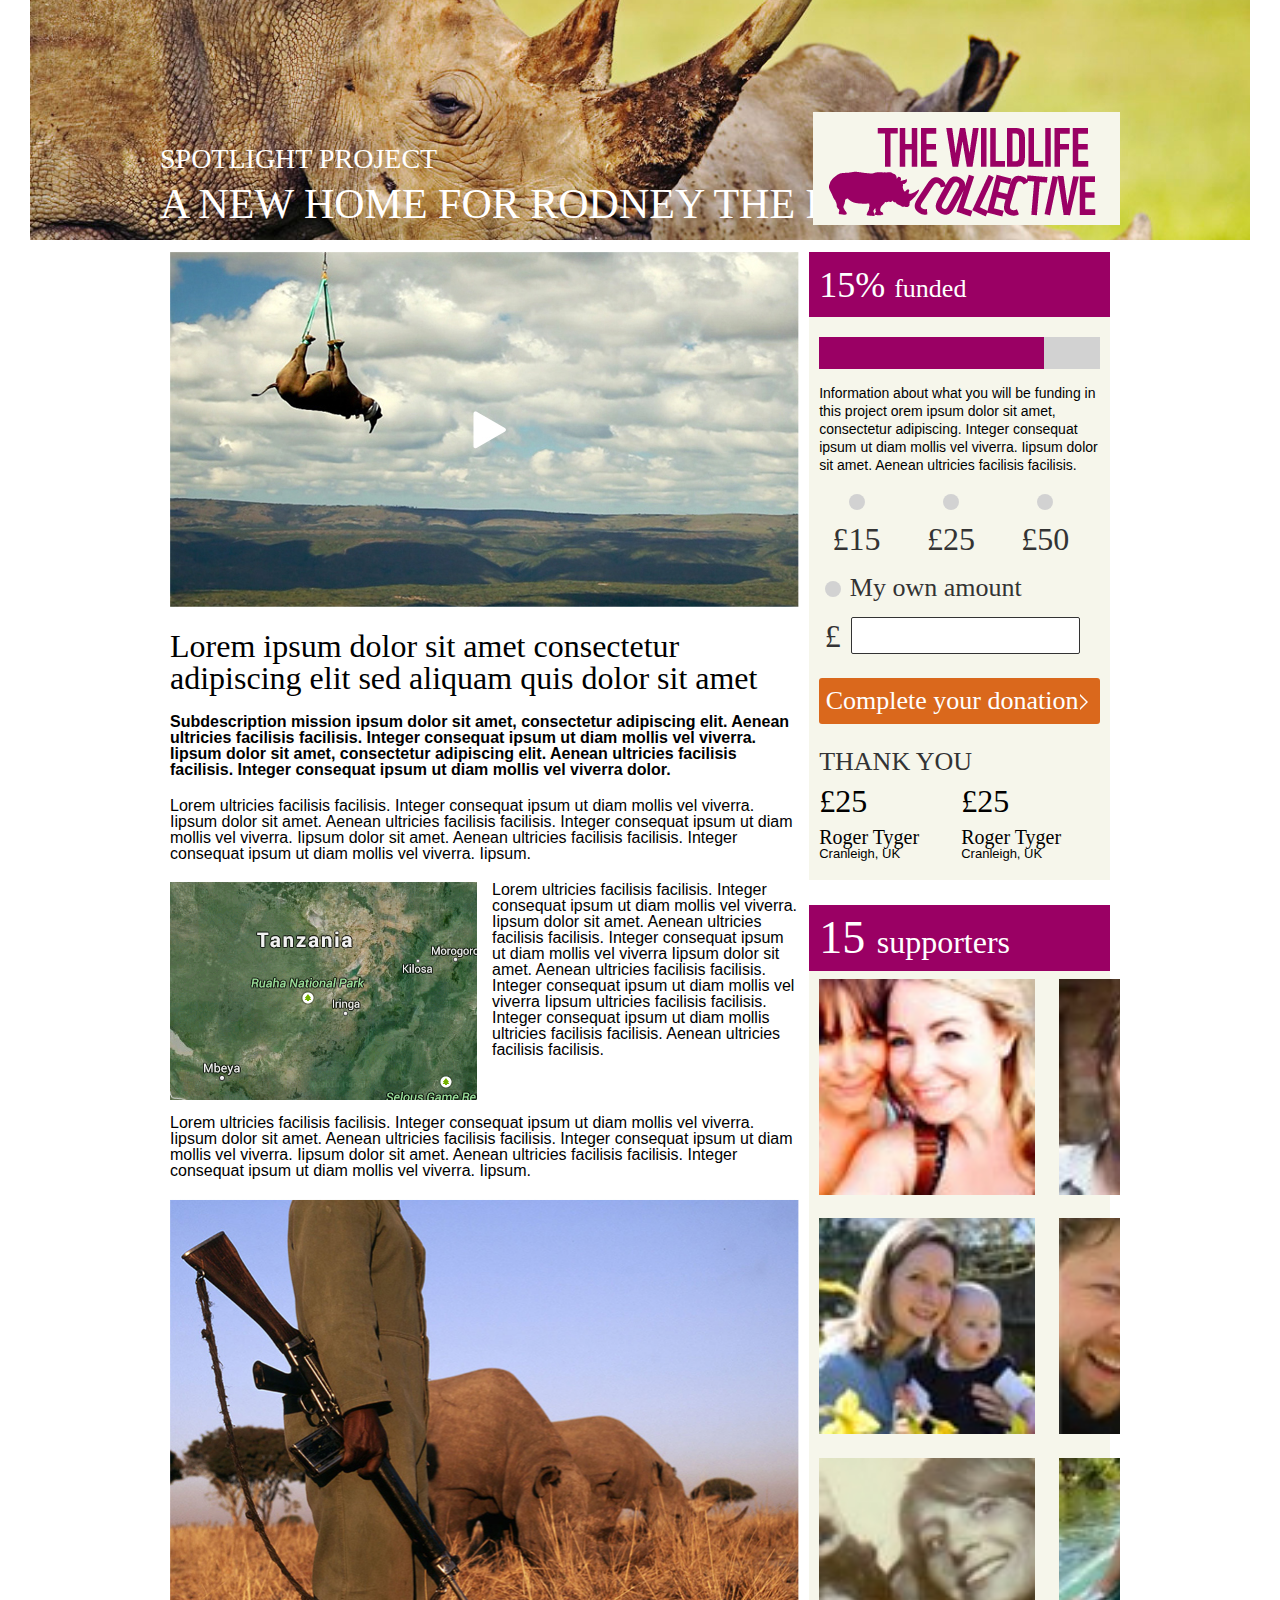
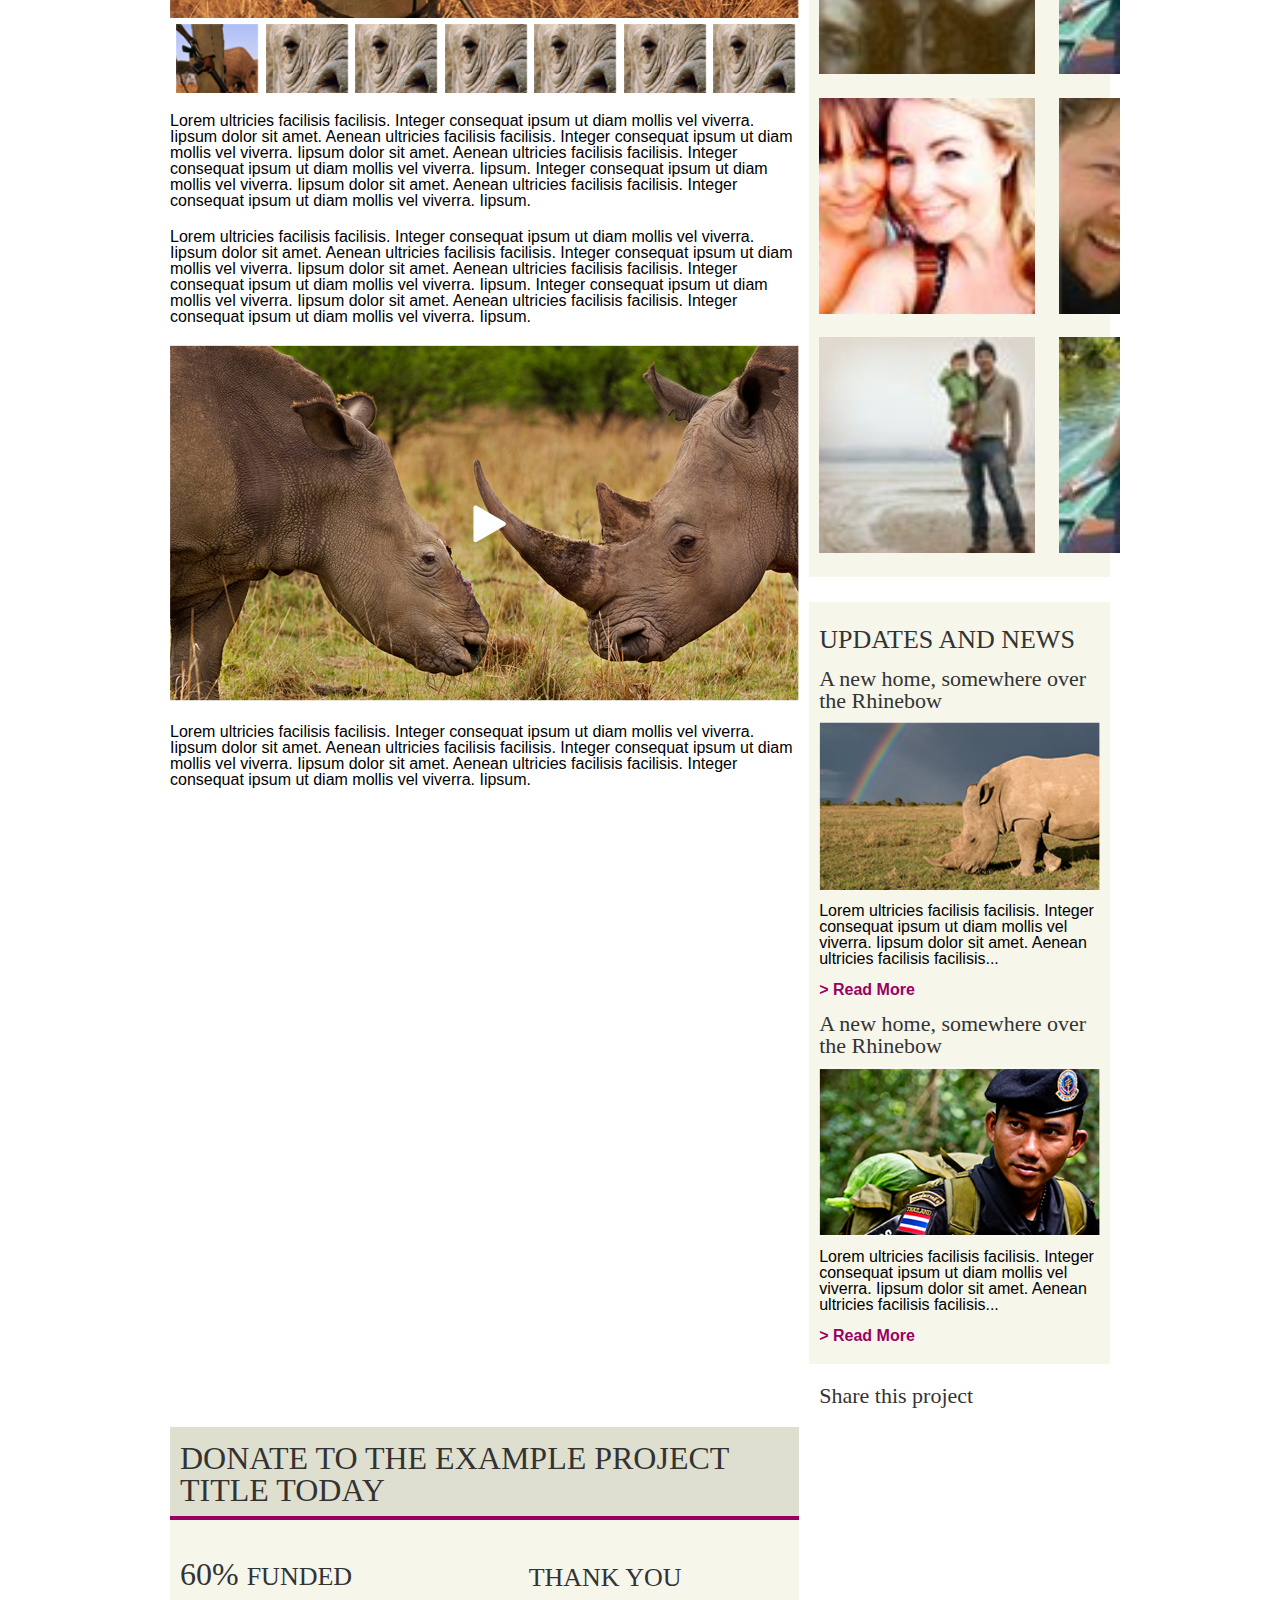
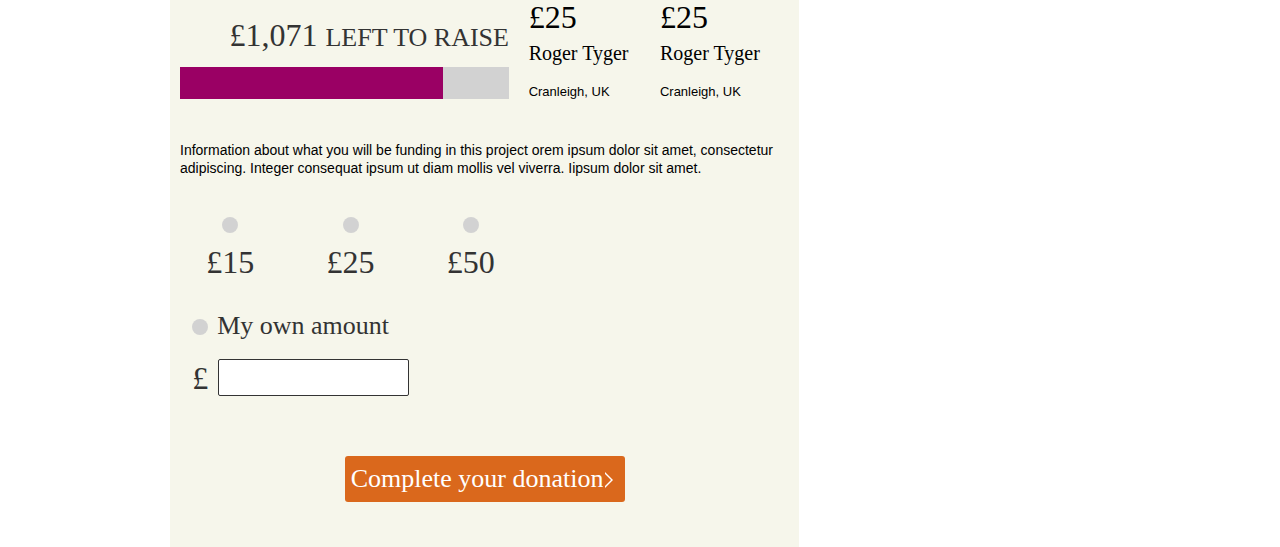
<file: project-page.html>
<!DOCTYPE html>
<html>
	<head>
		<meta charset="utf-8">
        <meta http-equiv="X-UA-Compatible" content="IE=edge">	
		<title>WWF Collectives</title>
  		<!--[if lt IE 9]>
  		<script src="http://html5shiv.googlecode.com/svn/trunk/html5.js"></script>
  		<![endif]-->
  		<meta name="description" content="">
        <meta name="viewport" content="width=device-width, initial-scale=1">
		<link rel="stylesheet" type="text/css" href="style.css"> 
		<!-- Place favicon.ico and apple-touch-icon.png in the root directory -->
		<script src="js/jquery-1.11.1.min.js" type="text/javascript"></script>
		<script src="js/jquery.backgroundSize.js" type="text/javascript"></script>

		<script src="js/custom.js" type="text/javascript"></script>	
	</head>
	<body id="project-page">
		<section id="header-outer-container" style="background-image: url('images/project_page_header_bg.jpg');">
			<header class="page-section">
				<div class="left">
					<h3>Spotlight Project</h3>
					<h1>A New Home for Rodney the Rhino</h1>
				</div>
				<div class="right"></div>
				<div class="clear"><!-- --></div>
			</header>
		</section>

		<section class="page-section">
			<article id="project-page-article">
				<!-- video -->
				<header>
					<img class="video-image" src="images/project_page_article_video_image.jpg" alt="" />
					<h2>Lorem ipsum dolor sit amet consectetur adipiscing elit sed aliquam quis dolor sit amet</h2>
				</header>
				<!-- page copy -->
				<p><strong>Subdescription mission ipsum dolor sit amet, consectetur adipiscing elit.  Aenean ultricies facilisis facilisis. Integer consequat ipsum ut diam mollis vel viverra. Iipsum dolor sit amet, consectetur adipiscing elit.  Aenean ultricies facilisis facilisis. Integer consequat ipsum ut diam mollis vel viverra dolor.</strong></p>

				<p>Lorem ultricies facilisis facilisis. Integer consequat ipsum ut diam mollis vel viverra. Iipsum dolor sit amet. Aenean ultricies facilisis facilisis. Integer consequat ipsum ut diam mollis vel viverra. Iipsum dolor sit amet. Aenean ultricies facilisis facilisis. Integer consequat ipsum ut diam mollis vel viverra. Iipsum.</p>

				<p><img class="left" src="images/article_map_image.jpg" />Lorem ultricies facilisis facilisis. Integer consequat ipsum ut diam mollis vel viverra. Iipsum dolor sit amet. Aenean ultricies facilisis facilisis. Integer consequat ipsum ut diam mollis vel viverra Iipsum dolor sit amet. Aenean ultricies facilisis facilisis. Integer consequat ipsum ut diam mollis vel viverra Iipsum ultricies facilisis facilisis. Integer consequat ipsum ut diam mollis ultricies facilisis facilisis. Aenean ultricies facilisis facilisis.</p>

				<p>Lorem ultricies facilisis facilisis. Integer consequat ipsum ut diam mollis vel viverra. Iipsum dolor sit amet. Aenean ultricies facilisis facilisis. Integer consequat ipsum ut diam mollis vel viverra. Iipsum dolor sit amet. Aenean ultricies facilisis facilisis. Integer consequat ipsum ut diam mollis vel viverra. Iipsum.</p>

				<!-- gallery -->
				<section class="gallery">								

					<div id="big-image">
					   <img class="gallery-main-image" src="images/gallery_main_image.jpg" alt="">
					   <img class="gallery-main-image" src="images/gallery_main_image.jpg" alt="">
					   <img class="gallery-main-image" src="images/gallery_main_image.jpg" alt="">
					   <img class="gallery-main-image" src="images/gallery_main_image.jpg" alt="">
					   <img class="gallery-main-image" src="images/gallery_main_image.jpg" alt="">
					   <img class="gallery-main-image" src="images/gallery_main_image.jpg" alt="">
					   <img class="gallery-main-image" src="images/gallery_main_image.jpg" alt="">
					</div>

					<div class="small-images">
					   <img class="gallery-thumbnail-image" src="images/gallery_thumb_image_1.jpg">
					   <img class="gallery-thumbnail-image" src="images/gallery_thumb_image_2.jpg" alt="">
					   <img class="gallery-thumbnail-image" src="images/gallery_thumb_image_2.jpg" alt="">
					   <img class="gallery-thumbnail-image" src="images/gallery_thumb_image_2.jpg" alt="">
					   <img class="gallery-thumbnail-image" src="images/gallery_thumb_image_2.jpg" alt="">
					   <img class="gallery-thumbnail-image" src="images/gallery_thumb_image_2.jpg" alt="">
					   <img class="gallery-thumbnail-image" src="images/gallery_thumb_image_2.jpg" alt="">
					</div>
				</section>
				<!-- end gallery -->

				<p>Lorem ultricies facilisis facilisis. Integer consequat ipsum ut diam mollis vel viverra. Iipsum dolor sit amet. Aenean ultricies facilisis facilisis. Integer consequat ipsum ut diam mollis vel viverra. Iipsum dolor sit amet. Aenean ultricies facilisis facilisis. Integer consequat ipsum ut diam mollis vel viverra. Iipsum. Integer consequat ipsum ut diam mollis vel viverra. Iipsum dolor sit amet. Aenean ultricies facilisis facilisis. Integer consequat ipsum ut diam mollis vel viverra. Iipsum.</p>

				<p>Lorem ultricies facilisis facilisis. Integer consequat ipsum ut diam mollis vel viverra. Iipsum dolor sit amet. Aenean ultricies facilisis facilisis. Integer consequat ipsum ut diam mollis vel viverra. Iipsum dolor sit amet. Aenean ultricies facilisis facilisis. Integer consequat ipsum ut diam mollis vel viverra. Iipsum. Integer consequat ipsum ut diam mollis vel viverra. Iipsum dolor sit amet. Aenean ultricies facilisis facilisis. Integer consequat ipsum ut diam mollis vel viverra. Iipsum.</p>

				<img class="video-image" src="images/project_page_article_video_image_2.jpg" alt="">

				<p>Lorem ultricies facilisis facilisis. Integer consequat ipsum ut diam mollis vel viverra. Iipsum dolor sit amet. Aenean ultricies facilisis facilisis. Integer consequat ipsum ut diam mollis vel viverra. Iipsum dolor sit amet. Aenean ultricies facilisis facilisis. Integer consequat ipsum ut diam mollis vel viverra. Iipsum.</p>
			</article>
			<aside>
				<section id="donate" class="project-donate show_desktop">
					<header id="donate-header">
						<div class="page-section">
							<h4 class="left"><span class="timer0a">20</span>% <span class="smaller">funded</span></h4>
							<h4 class="right">&pound;<span class="timer0b">45,678</span> <span class="smaller">left to raise</span></h4>
							<div class="clear"><!-- --></div>
						</div>
					</header>
					<article>
						<section class="funded">
							<div class="funding-goal">
								<div class="funding-total inactive" style="width: 80%;"></div>
							</div>
						</section>
						<p>Information about what you will be funding in this project orem ipsum dolor sit amet, consectetur adipiscing. Integer consequat ipsum ut diam mollis vel viverra. Iipsum dolor sit amet. Aenean ultricies facilisis facilisis.</p>
						<div class="radio show_desktop">
							<div>
								<input id="fifteen2" type="radio" name="amount2" value="15">
								<label for="fifteen2"><span>&pound;15</span></label>
							</div>
							<div>
								<input id="twentyfive2" type="radio" name="amount2" value="25">
								<label for="twentyfive2"><span>&pound;25</span></label>
							</div>
							<div>
								<input id="fifty2" type="radio" name="amount2" value="50">
								<label for="fifty2"><span>&pound;50</span></label>
							</div>
							<div class="manual">
								<input id="manual2" type="radio" name="amount2" value="50">
								<label for="manual2"><span>My own amount</span></label>
								<p><span>&pound;</span><input type="text" name="manual-amount"></p>
							</div>							
						</div>
						<p class="project-donate-button-container"><span class="orange-button show_desktop">Complete your donation</span></p>
					</article>
					<section class="thank-you show_desktop">
						<h3>Thank you</h3>
						<div class="container">
							<div class="donation-amount">£25</div>
							<div>
								<h4>Roger Tyger</h4>
								<p>Cranleigh, UK</p>
							</div>
						</div>
						<div class="container">
							<div class="donation-amount">£25</div>
							<div>
								<h4>Roger Tyger</h4>
								<p>Cranleigh, UK</p>
							</div>
						</div>
						<!-- <div class="container">
							<div class="donation-amount">£25</div>
							<div>
								<h4>Roger Tyger</h4>
								<p>Cranleigh, UK</p>
							</div>
						</div> -->
					</section>					
				</section>

				<section id="collective">
					<header id="collective-header">
						<div class="page-section">
							<h4><span class="timer0a">20</span> <span class="smaller">supporters</span></h4>
						</div>
					</header>
					<div id="collective-inner" class="page-section">
						<section id="collective-top-images" class="collective-images">
							<img src="images/collective_01.jpg" alt="Collective 1" class="first" />
							<img src="images/collective_02.jpg" alt="Collective 2" />
							<img src="images/collective_03.jpg" alt="Collective 3" />
							<img src="images/collective_04.jpg" alt="Collective 4" />
							<img src="images/collective_05.jpg" alt="Collective 5" class="first" />
							<img src="images/collective_06.jpg" alt="Collective 6" />
							<img src="images/collective_07.jpg" alt="Collective 7" />
							<img src="images/collective_08.jpg" alt="Collective 8" />
							<img src="images/collective_09.jpg" alt="Collective 9" class="first" />
							<img src="images/collective_10.jpg" alt="Collective 10" />
							<img src="images/collective_03.jpg" alt="Collective 3" />
							<img src="images/collective_02.jpg" alt="Collective 2" />
							<img src="images/collective_01.jpg" alt="Collective 1" class="first" />
							<img src="images/collective_06.jpg" alt="Collective 6" />
							<img src="images/collective_05.jpg" alt="Collective 5" />
							<img src="images/collective_04.jpg" alt="Collective 4" />
							<img src="images/collective_07.jpg" alt="Collective 7" class="first" />
							<img src="images/collective_10.jpg" alt="Collective 10" />
							<img src="images/collective_09.jpg" alt="Collective 9" />
							<img src="images/collective_08.jpg" alt="Collective 8" />							
						</section>
						<section id="expanded-image-container">
							<img src="images/collective_01_large.jpg" alt="Collective 1 Large" />
							<article>
								<h4>Karen Falkenacker <span class="smaller">Cranleigh, UK</span></h4>
								<p>Lorem ultricies facilisis facilisis. Integer consequat ipsum ut diam mollis vel viverra. Iipsum dolor sit amet. Aenean ultricies facilisis facilisis. Integer consequat ipsum ut diam mollis vel viverra. Iipsum dolor sit amet. Aenean ultricies facilisis facilisis. Integer consequat ipsum ut diam mollis vel viverra. Iipsum.</p>
							</article>
							<div class="clear"><!-- --></div>
							<span class="close">Close</span>
						</section>		
					</div>
				</section>

				<section id="updates-and-news">
					<header>
						<h3>Updates and News</h3>
					</header>

					<article>
						<header>
							<h2>A new home, somewhere over the Rhinebow</h2>
							<img src="images/updates_and_news_image_01.jpg" alt="" />
						</header>
						<p>Lorem ultricies facilisis facilisis. Integer consequat ipsum ut diam mollis vel viverra. Iipsum dolor sit amet. Aenean ultricies facilisis facilisis...</p>
						<p class="link-paragraph"><a href="#">&gt; Read More</a></p>
					</article>

					<article>
						<header>
							<h2>A new home, somewhere over the Rhinebow</h2>
							<img src="images/updates_and_news_image_02.jpg" alt="" />
						</header>
						<p>Lorem ultricies facilisis facilisis. Integer consequat ipsum ut diam mollis vel viverra. Iipsum dolor sit amet. Aenean ultricies facilisis facilisis...</p>
						<p class="link-paragraph"><a href="#">&gt; Read More</a></p>
					</article>					
				</section>

				<section id="share">
					<div id="share-inner" class="page-section">
						<h4>Share this project</h4>
						<a href="#"><img src="images/share_icon_facebook.png" width="43" height="43" alt="Share on Facebook" class="share-icon" /></a>
						<a href="#"><img src="images/share_icon_twitter.png" width="43" height="43" alt="Share on Twitter" class="share-icon" /></a>
						<a href="#"><img src="images/share_icon_google_plus.png" width="43" height="43" alt="Share on Google+" class="share-icon" /></a>
						<div class="clear"><!-- --></div>
					</div>
				</section>
			</aside>
			<div class="clear"></div>

			<article id="project-page-article">
				<section class="project-donate">
					<header>
						<h3>Donate to the example project title today</h3>
						<div class="clear"><!-- --></div>
					</header>
					<article>

						<section class="funded">
							<p style="float: left;"><span class="timer1a">80</span>% <span class="smaller">funded</span></p>
							<p style="float: right;">&pound;<span class="timer1b">1,008</span> <span class="smaller">left to raise</span></p>
							<div class="clear"><!-- --></div>
							<div class="funding-goal">
								<div class="funding-total inactive" style="width: 80%;"></div>
							</div>
						</section>

						<section class="thank-you">
							<h3>Thank you</h3>
							<div class="container">
								<div class="donation-amount">&pound;25</div>
								<div>
									<h4>Roger Tyger</h4>
									<p>Cranleigh, UK</p>
								</div>
							</div>
							<div class="container">
								<div class="donation-amount">&pound;25</div>
								<div>
									<h4>Roger Tyger</h4>
									<p>Cranleigh, UK</p>
								</div>
							</div>
							<!-- <div class="container">
								<div class="donation-amount">&pound;25</div>
								<div>
									<h4>Roger Tyger</h4>
									<p>Cranleigh, UK</p>
								</div>
							</div> -->
						</section>

						<p>Information about what you will be funding in this project orem ipsum dolor sit amet, consectetur adipiscing. Integer consequat ipsum ut diam mollis vel viverra. Iipsum dolor sit amet.</p>
						<div class="radio">
							<div>
								<input id="fifteen" type="radio" name="amount" value="15">
								<label for="fifteen"><span>&pound;15</span></label>
							</div>
							<div>
								<input id="twentyfive" type="radio" name="amount" value="25">
								<label for="twentyfive"><span>&pound;25</span></label>
							</div>
							<div>
								<input id="fifty" type="radio" name="amount" value="50">
								<label for="fifty"><span>&pound;50</span></label>
							</div>
							<div class="manual">
								<input id="manual" type="radio" name="amount" value="50">
								<label for="manual"><span>My own amount</span></label>
								<p><span>&pound;</span><input type="text" name="manual-amount"></p>
							</div>							
						</div>
						<p class="project-donate-button-container"><span class="orange-button">Complete your donation</span></p>
					</article>
				</section>
			</article>
		</section>

	</body>
</html>
</file>
<file: style.css>
html, body, div, span, applet, object, iframe,
h1, h2, h3, h4, h5, h6, p, blockquote, pre,
a, abbr, acronym, address, big, cite, code,
del, dfn, em, img, ins, kbd, q, s, samp,
small, strike, strong, sub, sup, tt, var,
b, u, i, center,
dl, dt, dd, ol, ul, li,
fieldset, form, label, legend,
table, caption, tbody, tfoot, thead, tr, th, td,
article, aside, canvas, details, embed, 
figure, figcaption, footer, header, hgroup, 
menu, nav, output, ruby, section, summary,
time, mark, audio, video {
	margin: 0;
	padding: 0;
	border: 0;
	font-size: 100%;
	font: inherit;
	vertical-align: baseline;
}
/* HTML5 display-role reset for older browsers */
article, aside, details, figcaption, figure, 
footer, header, hgroup, menu, nav, section {
	display: block;
}
body {
	line-height: 1;
}
ol, ul {
	list-style: none;
}
blockquote, q {
	quotes: none;
}
blockquote:before, blockquote:after,
q:before, q:after {
	content: '';
	content: none;
}
table {
	border-collapse: collapse;
	border-spacing: 0;
}

/*** STYLESHEET START ***/

/** MISC START **/
.clear {
	display: block;
	clear: both;
}
.left {
	float: left;
}
.right {
	float: right;
}
.show_desktop {
	display: block!important;
}
.show_mobile,
.show_iphone {
	display: none!important;
}
.show_tablet {
	display: none!important;
}
/** MISC END **/

/** MAIN LAYOUT START **/
body {
	text-align: center;
}

.page-section {
	margin: 0 auto;
	max-width: 960px;
	min-width: 960px;
	overflow: hidden;
	text-align: left;
}
/** MAIN LAYOUT END **/

/** FONT FACE START **/
@font-face {
    font-family: 'WWFRegular';
    src: url('http://www.wwf.org.uk/_css/font/wwf-webfont.eot');
    src: url('http://www.wwf.org.uk/_css/font/wwf-webfont.eot?#iefix') format('embedded-opentype'),
         url('http://www.wwf.org.uk/_css/font/wwf-webfont.woff') format('woff'),
         url('http://www.wwf.org.uk/_css/font/wwf-webfont.ttf') format('truetype'),
         url('http://www.wwf.org.uk/_css/font/wwf-webfont.svg#WWFRegular') format('svg');
    font-weight: normal;
    font-style: normal;
}

/* using modernizr to detect lack of @font-face support and adjust the size of arial to fit */
.no-fontface #tpmmdi h1 {font-size:300%;}
.no-fontface #tpmmdi div.tpmmdi-do div.article div.body h2 {font-size:108%;font-weight:bold;}
.no-fontface #tpmmdi div.tpmmdi-sidebar div.twitter h3 {font-size:150%;font-weight:bold;}
.no-fontface #tpmmdi a.button {font-size:80%;line-height:160%;}
.no-fontface #tpmmdi div.tpmmdi-sidebar div.facebook h3 {font-size:150%;font-weight:bold;}
.no-fontface #tpmmdi div.tpmmdi-do div.article div.body form h3 {font-size:150%;font-weight:bold}
.no-fontface #tpmmdi div.tpmmdi-carousel div.about h2 {font-size:150%;font-weight:bold;}
.no-fontface #tpmmdi div.tpmmdi-carousel div.about a.button {font-size:150%;line-height:160%;}
.no-fontface #tpmmdi a.do-it{font-size:130%;line-height:110%;}
.no-fontface #tpmmdi div.tpmmdi-wwyd h2{font-size:200%; font-weight:bold;}
.no-fontface #tpmmdi div.tpmmdi-social div.box h3 {font-size:150%; font-weight:bold;}
.no-fontface #tpmmdi div.tpmmdi-content div.tpmmdi-iasa h2 {font-size:200%;font-weight:bold;}
.no-fontface #tpmmdi div.tpmmdi-content div.tpmmdi-iasa ul li span.title {font-size:200%;font-weight:bold;}
.no-fontface #tpmmdi div.tpmmdi-content div.tpmmdi-iasa ul li span.detail {font-size:100%;font-weight:bold;}
.no-fontface #tpmmdi div.tpmmdi-sidebar div.social-links h3 {font-size:150%;font-weight:bold;}
.no-fontface .mainstage a.main_story .headline h1 {font-size:18pt;}
.no-fontface #social_footer h3 {font-size:.97em;font-weight:bold;}
/** FONT FACE END **/

/** TYPOGRAPHY START **/

body {
	font-family: Arial, "Helvetica Neue", Helvetica, sans-serif;
}

section#lead #lead-inner {
	text-align: center;
}
section#lead #lead-inner h3 {
	margin: 10px 0;
	text-transform: none;
}
section#lead #lead-inner p {
	margin: 20px 0 15px;
}
section#lead #lead-inner p span.or {
	font-family: WWFRegular;
	font-size: 36px;
	color: #333333;
}

section#intro p {
	margin: 10px 0 20px;
}
section#intro p strong {
	font-weight: bold;
}

section#collective #collective-header h4 {
	font-family: WWFRegular;
	font-size: 46px;
	color: #fff;
}
section#collective #collective-header h4 span.smaller {
	font-size: 32px;
}
section#collective #collective-inner #expanded-image-container article h4 {
	margin: 7.5% 0 2.5%;
}
section#collective #collective-inner #expanded-image-container article h4,
section#profiles article h4,
section#share #share-inner h4 {
	font-family: WWFRegular;
	font-size: 32px;
	line-height: 43px;
	color: #333333;	
}
section#collective #collective-inner #expanded-image-container article h4 span.smaller {
	font-size: 26px;
}
section#collective #collective-inner #expanded-image-container article p {
	font-size: 16px;
	line-height: 20px;
}
section#profiles article h4 {
	margin-bottom: 10px;
	color: #9a0064;
}
section#profiles article p.name,
section#profiles article p.news-update-title {
	margin: 20px 0 5px;
	font-family: WWFRegular;
	font-size: 24px;
}
section#profiles article a {
	display: inline-block;
	margin: 10px 0;
	color: #333;
	font-size: 14px;
	font-weight: bold;
	text-decoration: none;
}

section#map #map-top-text {
	margin: 30px 0;
	font-family: WWFRegular;
	font-size: 36px;
	text-align: center;	
}
section#map #map-container .live-pin {
	text-decoration: none;
	color: #333;
}
section#map #map-container .live-pin:hover {
	text-decoration: underline;
}
section#map #map-container .live-pin span {
	position: relative;
	top: 18%;
	right: -111%;
	display: block;
	font-family: WWFRegular;
	font-size: 24px;
	width: 112px;
}
section#map .map-overlay span.close {
	font-size: 14px;
}

h3,
div.article-left .funded p,
section.project-donate label span {
	font-family: WWFRegular;
	font-size: 32px;
	text-transform: uppercase;
	color: #333333;
}
div.article-left .funded p span.smaller,
section.project-donate .manual label span {
	font-size: 26px;
}
section.project-donate .manual label span {
	text-transform: none;
}
section.project-donate .manual p span {
	font-family: WWFRegular;
	font-size: 32px;
	color: #333333;
	vertical-align: middle;	
}
section.project-donate header p {
	font-size: 14px;
}
section.project-donate article p {
	font-size: 14px;
	line-height: 18px;
}

div.article-left p {
	margin: 20px 0;
	line-height: 20px;
	font-weight: bold;
}

div.article-left section.funded p {
	margin: 15px 0;
}

aside.article-image div.flash p {
    font-family: WWFRegular;
    font-size: 26px;
    text-align: center;
    text-transform: uppercase;
    color: #fff;
}

.orange-button,
.purple-button,
.blue-button,
.green-button {
    font-family: WWFRegular;
    font-size: 26px;
    line-height: 26px;
    text-align: center;	
	color: #fff;
}
section#lead #lead-inner .purple-button {
	color: #9a0064;
}
section#lead #lead-inner .purple-button:hover {
	text-decoration: underline;
}

.thank-you h3 {
    font-family: WWFRegular;
    font-size: 26px;
}
.thank-you div.donation-amount {
	margin-right: 5px;
    font-family: WWFRegular;
    font-size: 32px;
}
.thank-you div.container div h4 {
	font-family: WWFRegular;
    font-size: 20px;
}
.thank-you div.container div p {
	margin: 0;
	font-weight: normal;
	font-size: 13px;
}

/********* HOMEPAGE TYPOGRAPHY START *********/
#homepage #header-outer-container h2,
#homepage #header-outer-container h3 {
	font-family: WWFRegular;
	color: #fff;
	text-transform: none;
}
#homepage #header-outer-container h2 {
	font-size: 83px;
}
#homepage #header-outer-container h3 {
	margin: 10px 0 65px;
	font-size: 42px;
	text-shadow: 0px 0px 20px rgba(0,0,0,0.75);
}
#homepage #header-outer-container p {
	line-height: 20px;
	color: #fff;
}
#homepage #header-outer-container p:last-child {
	margin-bottom: 0;
}

#homepage section#collectives #collectives-inner {
	text-align: center;
}
#homepage section#collectives #collectives-inner h3 {
	margin: 10px 0;
	text-transform: none;
}
#homepage section#collectives #collectives-inner p {
	margin: 20px 0 15px;
}
#homepage section#collectives #collectives-inner p span.or {
	font-family: WWFRegular;
	font-size: 36px;
	color: #333333;
}
#homepage section#collectives #collectives-inner h3 {
	font-size: 42px;
}

#homepage section#projects .project .project-details .project-details-inner .article-left,
#homepage section#projects .project .project-details .project-details-inner .article-left h3,
#homepage section#projects .project .project-details .project-details-inner .article-left p {
	color: #fff;
}
#homepage section#projects .project .project-details .project-details-inner .article-left header {
	background: #f6f6eb;
}
#homepage section#projects .project .project-details .project-details-inner .article-left header h3 {
	float: left;
	width: 65%;
	text-align: center;
}
#homepage section#projects .project .project-details .project-details-inner .article-left header h3.the-greatest-need-title {
	padding: 15px;
	box-sizing: border-box;
 	color: #033333;
 	font-size: 44px;
}
#homepage section#projects .project .project-details .project-details-inner .article-left header h3 img {
	width: 100%;
	height: auto;
	max-width: 250px;
}
#homepage section#projects .project .project-details .project-details-inner .article-left header .project-buttons {
	float: right;
	margin-top: 0;
	padding-right: 15px;
	box-sizing: border-box;
	width: 35%;
}
#homepage section#projects .project .project-details .project-details-inner .article-left header .project-buttons .orange-button,
#homepage section#projects .project .project-details .project-details-inner .article-left header .project-buttons .purple-button,
#homepage section#projects .project .project-details .project-details-inner .article-left header .project-buttons .blue-button,
#homepage section#projects .project .project-details .project-details-inner .article-left header .project-buttons .green-button {
	float: none;
	display: block;
	margin-top: 15px;
	width: 100%;
}

/********* HOMEPAGE TYPOGRAPHY END *********/

/** TYPOGRAPHY END **/

/** BUTTONS START **/
.orange-button,
.purple-button,
.blue-button,
.green-button {
	box-sizing: border-box;
	position: relative;
	display: inline-block;
	padding: 10px 15px 10px 0;
	border-radius: 3px;
	-moz-transition: all 1s;
	-webkit-transition: all 1s;
	-ms-transition: all 1s;
	-o-transition: all 1s;
	transition: all 1s;
}
.orange-button:before,
.orange-button:after,
.purple-button:before,
.purple-button:after,
.blue-button:before,
.blue-button:after,
.green-button:before,
.green-button:after {
	top: 16px;
    position:absolute;
    display:block;
    content:"";
    border:8px solid transparent;/*adjust size*/
}
/*Change four 'top' values below to rotate (top/right/bottom/left)*/
.orange-button:before,
.purple-button:before,
.blue-button:before,
.green-button:before {
    right:4px;
    border-left-color:#fff;/*Chevron Color*/
}
.orange-button:after,
.purple-button:after,
.blue-button:after,
.green-button:after {
    right:6px;/*adjust thickness*/
}
.orange-button:after {
	border-left-color:#da681c;/*Match background colour*/
}
.purple-button:after {
    border-left-color:#9a0064;/*Match background colour*/
}
.blue-button:after {
	border-left-color:#0095da;/*Match background colour*/
}
.green-button:after {
    border-left-color:#7b8426;/*Match background colour*/
}
.orange-button:hover,
.purple-button:hover,
.blue-button:hover,
.green-button:hover {
	cursor: pointer;
	cursor: hand;
}
.orange-button:hover,
.purple-button:hover,
.blue-button:hover,
.green-button:hover,
.orange-button.active,
.purple-button.active,
.blue-button.active,
.green-button.active {
	opacity: 0.5;
	filter: alpha(opacity=50);
}
.orange-button {
	background: #da681c;
}
.purple-button {
	background: #9a0064;
}
.blue-button {
	background: #0095da;
}
.green-button {
	background: #7b8426;
}

section#lead #lead-inner .orange-button {
	width: 300px;
}
section#lead #lead-inner .purple-button {
	background: none;
	width: 250px;
}
section#lead #lead-inner .purple-button:before {
    right:4px;
    border-left-color:#9a0064;/*Chevron Color*/
}
section#lead #lead-inner .purple-button:after {
    border-left-color:#f6f6eb;/*Match background colour*/
}
section#lead #lead-inner .purple-button:hover {
	opacity: 1;
}

.project-buttons {
	margin-top: 27px;
}
.project-buttons .orange-button,
.project-buttons .purple-button {
	float: left;
	width: 49%;
}
.project-buttons .purple-button {
	float: right;
}

section.project-donate header .close-button {
	display: inline-block;
	position: relative;
	margin-left: 10px;
	width: 30px;
	height: 30px;
	background: #9a0064;
	border-radius: 15px;
	-moz-transition: all 1s;
	-webkit-transition: all 1s;
	-ms-transition: all 1s;
	-o-transition: all 1s;
	transition: all 1s;
	vertical-align: middle;
}
section.project-donate header .close-button:before,
section.project-donate header .close-button:after {
	left: 7px;
    position:absolute;
    display:block;
    content:"";
    border:8px solid transparent;/*adjust size*/
}
section.project-donate header p:hover > .close-button {
	opacity: 0.5;
	filter: alpha(opacity=50);
}
/*Change four 'top' values below to rotate (top/right/bottom/left)*/
section.project-donate header .close-button:before {
    top:2px;
    border-bottom-color:#fff;/*Chevron Color*/
}
section.project-donate header .close-button:after {
    top:4px;/*adjust thickness*/
}
section.project-donate header .close-button:after {
    border-bottom-color:#9a0064;/*Match background colour*/
}

/********* HOMEPAGE BUTTONS START *********/
#homepage section#collectives #collectives-inner .orange-button {
	width: 500px;
}
#homepage section#collectives #collectives-inner article .purple-button,
#homepage section#collectives #collectives-inner article .blue-button,
#homepage section#collectives #collectives-inner article .green-button {
	padding: 10px 40px 10px 25px;
}

/********* HOMEPAGE BUTTONS END *********/


/** BUTTONS END **/



/********* HOMEPAGE START *********/

/** HEADER START **/
#homepage #header-outer-container {
	max-width: 1200px;
	margin: 0 auto;
	padding: 15px 0 40px;
	background: url('images/homepage_header_bg.jpg') no-repeat center center;
	background-size: cover;
}
#homepage #header-outer-container article {
	background: rgba(29,37,45,0.6);
}
#homepage section#intro #video-container #video {
	margin-bottom: -3px;
}
/** HEADER END **/

/** COLLECTIVES START **/
section#collectives {
	background: #f6f6eb;
}
section#collectives #collectives-inner {
	padding: 10px;
	box-sizing: border-box;
}
section#collectives article {
	display: inline-block;
	width: 32%;
	vertical-align: top;
	margin-top: 20px;
}
section#collectives article img {
	width: 100%;
	max-width: 291px;
	height: auto;
}
/** COLLECTIVES END **/

/** PROJECTS START **/
#homepage section#projects {
	margin-bottom: 0;
	max-width: none;
	text-align: center;
}
#homepage article.project {
	margin-top: 0;
}
#homepage article.project .project-details {
	margin: 0 auto;
	max-width: 1200px;
	background-repeat: no-repeat;
	background-position: center center;
	background-size: cover;
}
#homepage section#projects .project .project-details .project-details-inner,
#homepage section#projects .project .project-donate {
	margin-left: auto;
	margin-right: auto;
	max-width: 960px;
}
#homepage section#projects .project .project-donate p.tabs {
	text-align: left;
	margin-top: 15px;
	font-family: WWFRegular;
	font-size: 26px;
	color: #333333;
}
#homepage section#projects .project .project-donate p.tabs span {
	padding: 12px 5% 15px;
	display: inline-block;
	cursor: pointer;
	cursor: hand;
	border: 3px solid #dfdfd0;
	border-bottom: 0;
	margin-left: 15px;
}
#homepage section#projects .project .project-donate p.tabs span.active,
#homepage section#projects .project .project-donate p.tabs span:hover {
	padding: 12px 5%;
	background: #dfdfd0;
	border: 3px solid #dfdfd0;	
}
#homepage section#projects .project .project-donate article {
	border: 3px solid #dfdfd0;
	border-bottom: 0;
}
#homepage section#projects .project .project-details .project-details-inner {
	text-align: right;
}
#homepage section#projects .project .project-details .project-details-inner .article-left {
	margin: 45px 0;
	padding: 0;
	background: rgba(0,0,0,0.6);
	text-align: left;
}
#homepage section#projects .project .project-details .project-details-inner .article-left article {
	padding: 0 15px 15px;
}
#homepage section#projects .project .project-details .project-details-inner .article-left article section.thank-you p.raised-so-far {
	margin: 0;
	font-size: 32px;
	text-transform: uppercase;
	font-family: WWFRegular;
}
#homepage section#projects .project .project-details .project-details-inner .article-left article section.thank-you p span.smaller {
	font-size: 26px;
}
/** PROJECTS END **/

/********* HOMEPAGE END *********/



/** HEADER START **/
header#collective-hub img {
	margin-bottom: -3px;
	width: 100%;
	*width: 1200px;
	max-width: 1200px;
}
/** HEADER END **/

/** DONATE START **/
section#donate {
	background: #f6f6eb;
}
section#donate.project-donate .radio div {
	width: 14.5%;
}
section#donate.project-donate .radio div.manual {
	width: 39%;
}
section#donate.project-donate .radio div.manual p {
	position: relative;
	display: inline-block;
	top: -4px;
	margin-top: 0;
}
/** DONATE END **/

/** LEAD START **/
section#lead {
	background: #f6f6eb;
}
section#lead #lead-inner {
	padding: 10px;
	box-sizing: border-box;
}
/** LEAD END **/

/** INTRO START **/
section#intro {
	margin-top: 25px;
}
section#intro .article-text,
section#intro #video-container {
	float: left;
	width: 49%;
}
section#intro .article-text {
	width: 51%;
	padding: 0 20px 0 10px;
	box-sizing: border-box;
}
section#intro #video-container #video {
	width: 100%;
}
/** INTRO END **/

/** COLLECTIVE START **/
section#collective {
	margin-top: 25px;
	background: #f6f6eb;
}
section#collective #collective-header {
	background: #9a0064;
	text-align: left;
}
section#collective #collective-header .page-section {
	padding: 10px;
	box-sizing: border-box;
}
section#collective #collective-inner {
	padding: 28px 10px;
	padding-bottom: 0;
	box-sizing: border-box;
}
section#collective #collective-inner .collective-images img {
	float: left;
	margin: 0 0 1.1% 1.1%;
	width: 9%;
	height: auto;
	-moz-transition: all 1s;
	-webkit-transition: all 1s;
	-ms-transition: all 1s;
	-o-transition: all 1s;
	transition: all 1s;
	box-shadow: #000 0em 0em 0em;
}
section#collective #collective-inner .collective-images img.active,
section#collective #collective-inner .collective-images img:hover {
	opacity: 0.5;	
}
section#collective #collective-inner .collective-images img:hover {
	cursor: pointer;
	cursor: hand;
}
section#collective #collective-inner .collective-images img.first {
	margin-left: 0;
}
section#collective #collective-inner #expanded-image-container {
	display: none;
	position: relative;
	clear: both;
	background: #fff;
	margin-bottom: 1.1%;
	padding: 10px 10.1%;
}
section#collective #collective-inner #expanded-image-container img {
	float: left;
	margin-right: 2%;
	width: 36%;
	height: auto
}
section#collective #collective-inner #expanded-image-container article {
	float: left;
	width: 62%;
}
section#collective #collective-inner #expanded-image-container span.close {
	position: absolute;
	top: 15px;
	right: 10px;
}
section#collective #collective-inner #expanded-image-container span.close:hover {
	cursor: pointer;
	cursor: hand;
	text-decoration: underline;
}
/** COLLECTIVE END **/

/** PROFILES START **/
section#profiles {
	background: #f6f6eb;
}
section#profiles #profiles-inner {
	padding: 18px 10px 28px;
	box-sizing: border-box;
}
section#profiles #profiles-inner .divider {
	padding: 0 0 15px;
	border-top: 4px solid #d2d2d2;
}
section#profiles article {
	display: inline-block;
	width: 33%;
	vertical-align: top;
}
section#profiles article aside {
	float: left;
	margin-right: 8px;
	width: 138px;
	height: 140px;
	background-size: cover;
	background-position: center -2px;
	background-repeat: no-repeat;
} 
/** PROFILES END **/

/** SHARE START **/
section#share {
	background: #dfdfd0;
}
section#share #share-inner {
	padding: 10px;
	box-sizing: border-box;
}
section#share #share-inner h4 {
	float: left;
}
section#share #share-inner img.share-icon {
	float: right;
	margin-left: 5px;
	width: 43px;
}
/** SHARE END **/

/** MAP START **/
section#map #map-container {
	position: relative;
}
section#map #map-container #map-image {
	width: 100%;
	height: auto;
	z-index: 0;
}
section#map #map-container .pin,
section#map #map-container .live-pin {
	position: absolute;
	z-index: 1;
	background-size: 100%;
	background-size: contain;
	background-repeat: no-repeat;
	-moz-transition: all 0.55s cubic-bezier(0.25, -1.33, 1, 1.33);
	-webkit-transition: all 0.55s cubic-bezier(0.25, -1.33, 1, 1.33);
	-ms-transition: all 0.55s cubic-bezier(0.25, -1.33, 1, 1.33);
	-o-transition: all 0.55s cubic-bezier(0.25, -1.33, 1, 1.33);
	transition: all 0.55s cubic-bezier(0.25, -1.33, 1, 1.33);
}
section#map #map-container .pin {
	background-image: url('images/pin.png');
	width: 4.7%;
	height: 21.3%;
}
section#map #map-container .live-pin {
	background-image: url('images/live_pin.png');
	width: 5.6%;
	height: 25.3%;
}
section#map.inactive #map-container .pin,
section#map.inactive #map-container .live-pin {
	top: -100% !important;
}
section#map .map-overlay-outer {
	display: none;
}
section#map .map-overlay span.close {
	position: absolute;
	top: 15px;
	right: 12px;
}
section#map .map-overlay span.close:hover {
	cursor: pointer;
	cursor: hand;
	text-decoration: underline;
}
/** MAP END **/

/** PROJECTS START **/
section#projects {
	margin-bottom: 30px;
}
article.project {
	margin-top: 30px;
	background: #f6f6eb;
}
section.project-details {
	position: relative;
}
div.article-left {
	display: inline-block;
	width: 50%;
	padding: 25px 10px 20px;
	box-sizing: border-box;
}
div.article-left .funded .funding-goal {
	width: 100%;
	height: 32px;
	background: #d2d2d2;
}
div.article-left .funded .funding-goal .funding-total {
	height: 100%;
	background: #9a0064;
	-moz-transition: all 1s;
	-webkit-transition: all 1s;
	-ms-transition: all 1s;
	-o-transition: all 1s;
	transition: all 1s;	
}
div.article-left .funded .funding-goal .funding-total.inactive {
	width: 0 !important;
	-moz-transition: all 1s;
	-webkit-transition: all 1s;
	-ms-transition: all 1s;
	-o-transition: all 1s;
	transition: all 1s;	
}
.thank-you {
	margin-top: 20px;
}
.thank-you div.container {
	display: inline-block;
	width: 32.5%;
}
.thank-you div.container div {
    display: inline-block;
    margin-top: 10px;
    vertical-align: top;
}
aside.article-image {
	display: inline-block;
	position: absolute;
	right: 0;	
	width: 50%;
	height: 100%;
	background-size: cover;
	background-position: center center;
}
aside.article-image div.flash {
	position: absolute;
	right: 0;
	width: 0px;
	height: 0px;
	border-bottom: 150px solid transparent;
	border-right: 150px solid rgba(216,39,84,0.6);
}
aside.article-image div.flash.flash-funded {
	border-right: 150px solid rgba(142,196,73,0.6);
}
aside.article-image div.flash p {
    position: relative;
    top: 12px;
    right: -60px;
    width: 93px;
    height: 93px;
    margin: 0px;
}
aside.article-image div.flash.flash-funded p {
	top: 30px;
}

section.project-donate {
	display: none;
}
section.project-donate header {
	background: #dfdfd0;
	padding: 15px 10px 10px;
	border-bottom: 4px solid #9a0064;
}
section.project-donate header h3 {
	float: left;
}
section.project-donate header p {
	float: right;
}
section.project-donate header p:hover {
	cursor: pointer;
	cursor: hand;
	text-decoration: underline;
}
section.project-donate article {
	padding: 25px 10px;
}
section.project-donate label {
	display: inline-block;
	cursor: pointer;
	position: relative;
	padding-left: 25px;
	margin-right: 15px;
}
section.project-donate input[type=radio] {
	display: none;
}
section.project-donate label:before {
	content: "";
	display: inline-block;
	width: 16px;
	height: 16px;
	margin-right: 10px;
	position: absolute;
	left: 0;
	bottom: 8px;
	background-color: #d2d2d2;
	overflow: hidden;
}
section.project-donate div.manual label:before {
	bottom: 4px;
}

section.project-donate .radio div {
	display: inline-block;
	margin: 20px 2%;
	width: 19%;
	vertical-align: top;
	text-align: center;
}
section.project-donate .radio div.manual {
	margin-top: 22px;
	width: 25%;
	text-align: left;
}
section.project-donate .manual p span {
	margin-right: 10px;
}
section.project-donate .manual p input {
	box-sizing: border-box;	
	width: 85%;
	padding: 10px;
	border: 1px solid #333;
	border-radius: 2px;
}
section.project-donate .radio label:before {
	border-radius: 8px;
}

section.project-donate label:hover:before {
    content: "\2022";
    color: #9a0064;
    font-size: 24px;
    text-align: center;
    line-height: 18px;
    text-indent: -1px;
	-moz-transition: all 0.25s;
	-webkit-transition: all 0.25s;
	-ms-transition: all 0.25s;
	-o-transition: all 0.25s;
	transition: all 0.25s;
}
section.project-donate input[type=radio]:checked + label:before {
    content: "\2022";
    color: #9a0064;
    font-size: 56px;
    text-align: center;
    line-height: 18px;
    text-indent: -2px;
	-moz-transition: all 0.33s;
	-webkit-transition: all 0.33s;
	-ms-transition: all 0.33s;
	-o-transition: all 0.33s;
	transition: all 0.33s;
}
section.project-donate .radio div p {
	margin-top: 15px;
}
section.project-donate .project-donate-button-container {
	text-align: center;
}
section.project-donate .project-donate-button-container .orange-button {
	width: 280px;
}
/** PROJECTS END **/

/********* PROJECT PAGE START *********/

/** HEADER START **/
#project-page #header-outer-container {
	max-width: 1200px;
	margin: 0 auto;
	padding: 0 10px;
	height: 240px;
	background: url('images/homepage_header_bg.jpg') no-repeat center center;
	background-size: cover;
}
#project-page #header-outer-container header,
#project-page #header-outer-container header h3 {
	color: #fff;
}
#project-page #header-outer-container header h1 {
	margin-top: 10px;
	font-size: 42px;
	text-transform: uppercase;
	font-family: WWFRegular;
}
#project-page #header-outer-container header h3 {
	font-size: 28px;
}
#project-page #header-outer-container header {
	position: relative;
	max-width: 940px;
	height: 100%;
}
#project-page #header-outer-container div.left,
#project-page #header-outer-container div.right {
	position: absolute;
	bottom: 15px;
}
#project-page #header-outer-container div.right {
	right: 0;
	background: url('images/project_page_header_icon.png') #f6f6eb no-repeat center center;
	background-size: contain;
	width: 32%;
	height: 113px;
	box-sizing: border-box;
}
/** HEADER END **/

#project-page section.page-section {
	margin-top: 12px;
	padding: 0 10px;
	box-sizing: border-box;
}

/** ARTICLE START **/
#project-page section.page-section article#project-page-article {
	float: left;
	width: 68%;
	padding-right: 10px;
	box-sizing: border-box;
}
#project-page section.page-section article#project-page-article img.video-image {
	width: 100%;
	height: auto;
}
#project-page section.page-section article#project-page-article h2 {
	margin: 20px 0;
	font-size: 32px;
	font-family: WWFRegular;	
}
#project-page section.page-section article#project-page-article p {
	clear: both;
	margin: 20px 0;
}
#project-page section.page-section article#project-page-article p strong {
	font-weight: bold;
}
#project-page section.page-section article#project-page-article p img {
	max-width: 100%;
}
#project-page section.page-section article#project-page-article p img.left {
	margin: 0 15px 15px 0;
}
#project-page section.page-section article#project-page-article p img.right {
	margin: 0 0 15px 15px;
}
#project-page section.page-section article#project-page-article section.project-donate {
	display: block;
	background: #f6f6eb;
}

/* GALLERY START */
#project-page section.page-section article#project-page-article section.gallery {
	margin: 20px 0;
	overflow: hidden;
}
#project-page section.page-section article#project-page-article section.gallery .gallery-main-image {
	width: 100%;
}
#project-page section.page-section article#project-page-article section.gallery .gallery-thumbnail-image {
	float: left;
	width: 13.22%;
	height: auto;
	margin-top: 0.5%;
	margin-left: 1%;
}
#project-page section.page-section article#project-page-article section.gallery .gallery-thumbnail-image.first {
	margin-left: 0;
}
#imageWrap { 
    width: 640px; 
    height: 420px; 
    background: url('ajax-loader.gif') center center no-repeat; 
}
/* GALLERY END */

/** ARTICLE END **/

/** ASIDE START **/
#project-page section.page-section aside {
	float: left;
	width: 32%;
}

#project-page section.page-section .funded {
	margin-bottom: 15px;
}
#project-page section.page-section .funded .funding-goal {
	width: 100%;
	height: 32px;
	background: #d2d2d2;
}
#project-page section.page-section .funded .funding-goal .funding-total {
	height: 100%;
	background: #9a0064;
	-moz-transition: all 1s;
	-webkit-transition: all 1s;
	-ms-transition: all 1s;
	-o-transition: all 1s;
	transition: all 1s;	
}
#project-page section.page-section .funded .funding-goal .funding-total.inactive {
	width: 0 !important;
	-moz-transition: all 1s;
	-webkit-transition: all 1s;
	-ms-transition: all 1s;
	-o-transition: all 1s;
	transition: all 1s;	
}

#project-page section.page-section aside section.thank-you {
	margin-top: 0;
	padding: 0 10px 20px;
}
#project-page section.page-section aside section.thank-you div.container {
	width: 49%;
}

#project-page section.page-section aside section#collective #collective-inner {
	padding-top: 2.5%;
}
#project-page section.page-section aside section#collective #collective-inner .collective-images img {
	margin: 0 0 2.5% 2.5%;
	width: 23%;
}
#project-page section.page-section aside section#collective #collective-inner .collective-images img.first {
	clear: both;
	margin-left: 0;
}
#project-page section.page-section aside section#collective #collective-inner #expanded-image-container {
	margin-bottom: 2.5%;
	text-align: center;
	padding-left: 10px;
	padding-right: 10px;
}
#project-page section.page-section aside section#collective #collective-inner #expanded-image-container img {
	float: none;
	margin-top: 15%;
	width: 50%;
}
#project-page section.page-section aside section#collective #collective-inner #expanded-image-container article {
	float: none;
	width: 100%;
	text-align: left;
}

/* UPDATES AND NEWS START */
#project-page section.page-section aside section#updates-and-news {
	margin-top: 25px;
	background: #f6f6eb;
	padding: 25px 10px 5px;
	box-sizing: border-box;
}
#project-page section.page-section aside section#updates-and-news h3 {
	font-size: 26px;
}
#project-page section.page-section aside section#updates-and-news article h2 {
	margin-top: 15px;
	font-size: 22px;
	font-family: WWFRegular;
	color: #333;
}
#project-page section.page-section aside section#updates-and-news article img {
	margin: 10px 0;
	width: 100%;
}
#project-page section.page-section aside section#updates-and-news article p.link-paragraph {
	margin: 15px 0;
}
#project-page section.page-section aside section#updates-and-news article p.link-paragraph a {
	color: #9a0064;
	text-decoration: none;
	font-weight: bold;
}
#project-page section.page-section aside section#updates-and-news article p.link-paragraph a:hover {
	text-decoration: underline;
}
/* UPDATES AND NEWS END */

/* SHARE START */
#project-page section.page-section aside section#share {
	background: none;
}
#project-page section.page-section aside section#share h4 {
	font-size: 22px;
}
/* SHARE END */
/** ASIDE END **/

/** DONATE START **/

#project-page section.page-section article#project-page-article section.funded,
#project-page section.page-section article#project-page-article section.thank-you {
	vertical-align: top;
	display: inline-block;
	width: 42.5%;
}
#project-page section.page-section article#project-page-article section.funded {
	width: 54%;
}
#project-page section.page-section article#project-page-article section.thank-you {
	margin-left: 2.5%;
}
#project-page section.page-section article#project-page-article section.thank-you div.container {
	width: 49%;
}
#project-page section.page-section article#project-page-article .funded p {
	clear: none !important;
	font-family: WWFRegular;
	font-size: 32px;
	text-transform: uppercase;
	color: #333333;
}
#project-page section.page-section article#project-page-article .funded p span.smaller {
	font-size: 26px;
}

#project-page section.project-donate {
	display: block;
}
#project-page section.project-donate header#donate-header {
	background: #9a0064;
}
#project-page section.project-donate header#donate-header h4 {
	font-family: WWFRegular;
	font-size: 36px;
	color: #fff;
}
#project-page section.project-donate header#donate-header h4 span.smaller {
	font-size: 26px;
}

#project-page section.project-donate .radio div {
	width: 15% !important;
}
#project-page article#project-page-article section.project-donate .radio div.manual p {
	margin-top: 0 !important;
}
#project-page article#project-page-article section.project-donate .radio div.manual {
	margin-top: 15px;
}

#project-page section.project-donate label {
	padding: 0;
}
#project-page section.project-donate label:before {
	position: static;
	margin-right: 0;
	margin-bottom: 10px;
}
#project-page section.project-donate label span {
	display: block;
}
#project-page section.project-donate div.manual {
	width: auto !important;
}
#project-page section.project-donate div.manual label {
	margin-bottom: 20px;
	padding-left: 25px;
}
#project-page section.project-donate div.manual label:before {
	margin-right: 10px;
	position: absolute;
	margin-bottom: 0;
}
#project-page section.project-donate div.manual label span {
	display: inline;
}

#project-page section.page-section aside section.project-donate .radio div {
	width: 28% !important;
}
#project-page section.page-section aside section#donate.project-donate .radio div.manual p {
	width: 100%;
}
#project-page section.page-section aside section.project-donate article {
	padding-top: 20px;
}
#project-page section.page-section aside section.project-donate .radio div.manual {
	margin-top: 0;
	width: auto !important;
}

#project-page section.page-section aside section.project-donate .project-donate-button-container .orange-button {
	width: 100%;
}
/** DONATE END **/

/********* PROJECT PAGE END *********/


/* TABLET STYLING*/
@media only screen and (min-width : 560px) and (max-width : 768px) {
	.page-section {		
		max-width: 100%;
		min-width: 100%;
	}
	.hide_tablet {
		display: none!important;
	}
	.show_tablet {
		display: block!important;
	}
	.desktop {
		display: none!important;
	}

	/*HOMEPAGE*/
	#homepage section#collectives #collectives-inner p {
		font-size: 14px;
	}
	#homepage section#collectives #collectives-inner .orange-button {
		width: 80%;
	}
	.orange-button, .purple-button, .blue-button, .green-button {
		font-size: 24px;
		line-height: 24px;
	}
	div.article-left {
		width: 53%;
	}
	#homepage section#projects .project .project-details .project-details-inner .article-left header h3 {
		width: 60%;
	}
	#homepage section#projects .project .project-details .project-details-inner .article-left header h3 img {
		width: 90%;
		max-width: 90%;
	}
	#homepage section#projects .project .project-details .project-details-inner .article-left header {
		padding: 10px 0;
	}

	/*COLLECTIVE HUB*/
	section#intro .article-text {
		font-size: 14px;
	}
	section#collective #collective-header h4 {
		font-size: 26px;
	}
	section#profiles article {
		width: 32%;
	}
	section#profiles article p.name, section#profiles article p.news-update-title {
		font-size: 22px;
	}
	section#collective #collective-inner #expanded-image-container article h4, 
	section#profiles article h4,
	section#share #share-inner h4 {
		font-size: 26px;
		line-height: 26px;
	}
	section#share #share-inner img.share-icon {
		width: 30px;
		height: 30px;
	}
	.map-overlay h3 {
		margin: 5px 0!important;
	}
	.map-overlay p {
		font-size: 14px;
	}
	.map-overlay .orange-button,
	.map-overlay .purple-button {
		font-size: 17px!important;
		float: left;
	}
	.map-overlay .purple-button {
		float: right;
	}
	.map-overlay-outer {
		height: 69%!important;
	}

	/*PORJECT DETAILS*/
	.project-details div.article-left {
		width: 50%;
	}
	.thank-you div.container {
		width: 32%;
	}


	/*PROJECTS PAGE*/
	#project-page section.project-donate header#donate-header h4,
	#project-page section.project-donate header#donate-header h4 span.smaller {
		font-size: 22px;
	}
	#project-page section.page-section aside section.project-donate .radio div {
		width: 27% !important;
	}
	#project-page section.page-section aside section.thank-you div.container {
		width: 48%;
	}
	/*dnate box*/
	#project-page section.page-section article#project-page-article section.thank-you {
		width: 41.5%;
	}
	#project-page section.page-section article#project-page-article section.thank-you div.container {
		width: 48%;
	}
	#project-page section.project-donate .radio div {
		width: 12% !important;
	}
	#project-page section.project-donate div.manual {
		width: 42%!important;
	}

}


/* MOBILE STYLING*/
@media only screen and (max-width : 560px) {
	.page-section {		
		max-width: 100%;
		min-width: 100%;
	}
/* Styles */
	.show_desktop,
	.desktop {
		display: none!important;
	}
	.show_mobile {
		display: block!important;
	}
	/*HOMEPAGE*/
	#homepage #header-outer-container h2 {
		font-size: 50px;
	}
	#homepage #header-outer-container h3 {
		font-size: 21px;
	}
	#homepage section#collectives #collectives-inner h3 {
		font-size: 28px;
	}
	#homepage section#collectives #collectives-inner p {
		font-size: 13px;
	}
	#homepage section#collectives #collectives-inner .orange-button {
		width: 95%;
		font-size: 22px;
	}
	/*THE WILDLIFE COLLECTIVE*/
	#homepage section#projects .project .project-details .project-details-inner .article-left header {
		padding: 10px 0;
	}
	#homepage section#projects .project .project-details .project-details-inner .article-left header h3 {
		width: 55%;
	}
	div.article-left {
		width: 58%;
	}
	#homepage section#projects .project .project-details .project-details-inner .article-left header .project-buttons .orange-button, 
	#homepage section#projects .project .project-details .project-details-inner .article-left header .project-buttons .purple-button, 
	#homepage section#projects .project .project-details .project-details-inner .article-left header .project-buttons .blue-button, 
	#homepage section#projects .project .project-details .project-details-inner .article-left header .project-buttons .green-button {
		margin-top: 4px;
	}
	#homepage section#projects .project .project-details .project-details-inner .article-left header h3.the-greatest-need-title {
		padding: 13px 10px 0;
		font-size: 25px;
	}
	#homepage section#projects .project .project-details .project-details-inner .article-left header .project-buttons {
		width: 45%;
	}
	div.article-left p {
		font-size: 13px;
		line-height: 17px;
	}
	.orange-button, 
	.purple-button, 
	.blue-button, 
	.green-button {
		font-size: 17px;
	}
	#homepage section#projects .project .project-details .project-details-inner .article-left header h3 img {
		width: 90%;
	}
	.thank-you div.container {
		width: 32%;
	}


	/*COLLECTIVE HUB*/
	section#intro {
		margin-top: 0px;
	}
	h3, 
	div.article-left .funded p, 
	section.project-donate label span {
		font-size: 22px;
	}
	section#lead #lead-inner .orange-button {
		width: 41%;
	}
	section#lead #lead-inner .purple-button {
		width: 34%;
	}
	#collective-hub-page .orange-button, 
	#collective-hub-page .purple-button, 
	#collective-hub-page .blue-button, 
	#collective-hub-page .green-button {
		font-size: 19px;
	}
	section#intro .article-text {
		width: 100%;
	}
	section#intro .article-text, 
	section#intro #video-container {
		width: 96%;
		padding: 10px;
		font-size: 14px;
	}
	section#collective #collective-header h4,
	section#collective #collective-header h4 span.smaller {
		font-size: 22px;
	}
	section#profiles article {
		width: 49%;
	}
	section#profiles article.latest_collective_news {
		width: 100%;
	}
	section#profiles article p.name, 
	section#profiles article p.news-update-title {
		font-size: 20px;
	}
	section#profiles article aside {
		width: 50%;
	}
	section#share .share_inner_02 h4 {
		font-size: 19px!important;
		line-height: 25px;
	}
	section#collective #collective-inner #expanded-image-container {
		padding: 10px 5%;
	}
	section#collective #collective-inner #expanded-image-container article h4 {
		margin: -2.5% 0 2.5%;
	}
	section#collective #collective-inner #expanded-image-container article h4, 
	section#profiles article h4, 
	section#share #share-inner h4 {
		font-size: 26px;
	}
	section#collective #collective-inner #expanded-image-container article p {
		font-size: 14px;
		line-height: 16px;
	}
	section#share #share-inner img.share-icon {
		width: 30px;
		margin-top: 8px;
	}
	section#map #map-top-text {
		font-size: 24px;
	}

	#collective-hub-page div.article-left {
		width: 50%;
	}
	#collective-hub-page  div.article-left .funded p, 
	section.project-donate label span {
		font-size: 18px;
	}
	#collective-hub-page .project-buttons .orange-button, 
	#collective-hub-page .project-buttons .purple-button {
		float: none;
		width: 55%;		
	}
	#collective-hub-page .project-buttons .purple-button {
		margin: 10px 0px;
	}
	section.project-donate .radio div {
		width: 18%;
	}
	section.project-donate .manual p span {
		margin-right: 5px;
	}
	.map-overlay h3 {
		margin: 5px 0!important;
	}
	.map-overlay p {
		margin: 5px 0!important;
		font-size: 13px;
	}
	.map-overlay .orange-button,
	.map-overlay .purple-button {
		padding: 5px 24px 5px 15px!important;
		font-size: 14px!important;
		float: left;
	}
	.map-overlay .purple-button {
		float: right;
	}
	.map-overlay-outer {
		height: 75%!important;
	}

	/*PROJECT PAGE*/
	#project-page section.page-section article#project-page-article {
		float: none;
		width: 100%;
		padding-right: 0;
		clear: both;
	}
	#project-page #header-outer-container header h1 {
		font-size: 31px;
	}
	#project-page #header-outer-container header h3 {
		font-size: 24px;
	}
	#project-page #header-outer-container div.right {
		width: 32%;
		height: 58px;
	}

	/*ASIDE*/
	#project-page section.page-section aside {
		float: none;
		width: 100%;
		clear: both;
	}
	#project-page section#share #share-inner img.share-icon {
		width: auto;
	}
	#project-page section.page-section article#project-page-article .funded p,
	#project-page section.page-section article#project-page-article .funded p span.smaller {
		font-size: 23px;
	}
	#project-page section.page-section article#project-page-article section.thank-you div.container {
		width: 48%;
	}
	#project-page section.project-donate .radio div {
		width: 13% !important;
	}
	#project-page section.project-donate div.manual {
		width: auto !important;
	}
	section.project-donate label span {
		font-size: 26px;
	}

}


/* IPHONE MOBILE STYLING*/
@media only screen and (max-width : 440px) {
/* Styles */
	.show_desktop,
	.hide_iphone,
	.desktop {
		display: none!important;
	}
	.show_mobile,
	.show_iphone {
		display: block!important;
	}
	/*HOMEPAGE*/
	#homepage #header-outer-container h2 {
		font-size: 50px;
	}
	#homepage #header-outer-container h3 {
		font-size: 21px;
	}
	#homepage section#collectives #collectives-inner h3 {
		font-size: 28px;
	}	
	section#collectives article {
		display: block;
		width: 100%;
		margin: 20px 0;
	}
	#homepage section#collectives #collectives-inner p {
		font-size: 14px;
		width: 90%;
		margin: 5px auto 15px;
	}
	#homepage section#collectives #collectives-inner .orange-button {
		width: 111%;
		font-size: 22px;
		left: -5%;
	}
	#homepage section#projects .project .project-details .project-details-inner .article-left {
		margin: 10px 0 20px;
	}
	div.article-left {
		width: 100%;

	}

	#homepage section#projects .project .project-details .project-details-inner .article-left header h3 {
		width: 93%;
		margin: 0 3%;
	}
	#homepage section#projects .project .project-details .project-details-inner .article-left header h3 img {
		width: 100%;
		max-width: 100%;
	}
	#homepage section#projects .project .project-details .project-details-inner .article-left header .project-buttons {
		width: 100%;
	}
	#homepage section#projects .project .project-details .project-details-inner .article-left header .project-buttons {
		width: 35%;
	}
	#homepage section#projects .project .project-details .project-details-inner .article-left header {
		padding: 0;
	}
	#homepage section#projects .project .project-details .project-details-inner .article-left header .project-buttons {
		margin-top: 0;
		padding-right: 0;
		width: 100%;
		margin: 0;
	}
	#homepage section#projects .project .project-details .project-details-inner .article-left header .project-buttons .orange-button, 
	#homepage section#projects .project .project-details .project-details-inner .article-left header .project-buttons .purple-button, 
	#homepage section#projects .project .project-details .project-details-inner .article-left header .project-buttons .blue-button,
	#homepage section#projects .project .project-details .project-details-inner .article-left header .project-buttons .green-button {
		float: left;
		display: block;
		margin: 15px 0 20px 2.5%;
		width: 45%;
	}
	#homepage section#projects .greatest_need .project-details .project-details-inner .article-left header .project-buttons .orange-button {
		margin: 15px 17% 20px; 
		float: center;
	}
	#homepage section#projects .project .project-details {
		background: none!important;
	}

	#homepage section#projects .project .project-details .project-details-inner .article-left header h3.the-greatest-need-title {
		padding: 13px 10px 0;
		font-size: 44px;
	}
	

	/*THE COLLECTIVE HUB*/
	section#intro .article-text, section#intro #video-container {
		width: 94%;
	}
	section#lead #lead-inner .orange-button,
	section#lead #lead-inner .purple-button {
		width: 100%!important;
	}
	
	section#collective #collective-header h4, section#collective #collective-header h4 span.smaller {
		font-size: 20px;
		float: none;
		margin: 0 0 10px;
	}
	section#profiles article {
		width: 100%;
	}
	section#share .share_inner_02 h4 {
		font-size: 20px!important;
		line-height: 25px !important;
	}
	section#share #share-inner img.share-icon {
		float: left;
		margin-left: 5px;
		width: 33px;
	}
	
	#collective-hub-page div.article-left {
		width: 100%;
	}
	#collective-hub-page div.article-left header {
		position: relative;
	}

	h3, div.article-left .funded p, section.project-donate label span {
		font-size: 19px;
		margin: 0 0 20px 0;
	}
	div.article-image {
		display: inline-block;
		position: absolute;
		right: 0;
		width: 50%;
		height: 100%;
		background-size: cover;
		background-position: center center;
		top: 39px;
	}
	div.article-image div.flash {
		position: absolute;
		right: 0;
		width: 0px;
		height: 0px;
		border-bottom: 150px solid transparent;
		border-right: 150px solid rgba(216,39,84,0.6);
	}
	div.article-image div.flash.flash-funded {
		border-right: 150px solid rgba(142,196,73,0.6);
	}
	div.article-image div.flash p {
	    position: relative;
	    top: 12px;
	    right: -60px;
	    width: 93px;
	    height: 93px;
	    margin: 0px;
	}
	div.article-image div.flash.flash-funded p {
		top: 30px;
	}
	div.article-image div.flash p {
		font-family: WWFRegular;
		font-size: 26px;
		text-align: center;
		text-transform: uppercase;
		color: #fff;
		line-height: 26px;
	}
	#collective-hub-page .project-buttons .orange-button, 
	#collective-hub-page .project-buttons .purple-button {
		float: none;
		width: 49%;
	}

	.map-overlay-outer {
		padding: 0!important;
		top: 0%!important;
		height: 100%!important;
	}
	section#collective #collective-inner #expanded-image-container article {
		width: 100%;
	}
	section.project-donate .radio div {
		width: 100%;
	}
	section.project-donate .radio div.manual {
		width: 100%;
		text-align: center;
	}
	section.project-donate header p {
		width: 30%;
		font-size: 14px;
	}
	section.project-donate header h3 {
		float: left;
		width: 64%;
	}
	aside.article-image {
		background-image: none!important;
		width: 0!important;
	}
	.map-overlay p {
		font-size: 11px;
	}
	#collective-hub-page div.article-left .funded p span, section.project-donate label span {
		font-size: 18px;
	}

	/*PROJECT PAGE*/
	#project-page #header-outer-container div.left {
		padding-bottom: 35px;
	}
	#project-page section#share #share-inner img.share-icon {
		width: 26px;
		height: 26px;
		float: right;
	}
	section.project-donate header h3 {
		width: 100%;
	}
	#project-page section.page-section article#project-page-article section.funded {
		width: 100%;
	}
	#project-page section.page-section article#project-page-article section.thank-you {
		width: 90%;
	}
	#project-page section.project-donate .radio div {
		width: 28% !important;
	}
	#project-page section.project-donate div.manual {
		width: auto !important;
	}
	section.project-donate label span {
		font-size: 26px;
	}
	div.article-left .funded p span.smaller, section.project-donate .manual label span {
		font-size: 20px;
	}
		

}
/*** STYLESHEET END ***/
</file>
